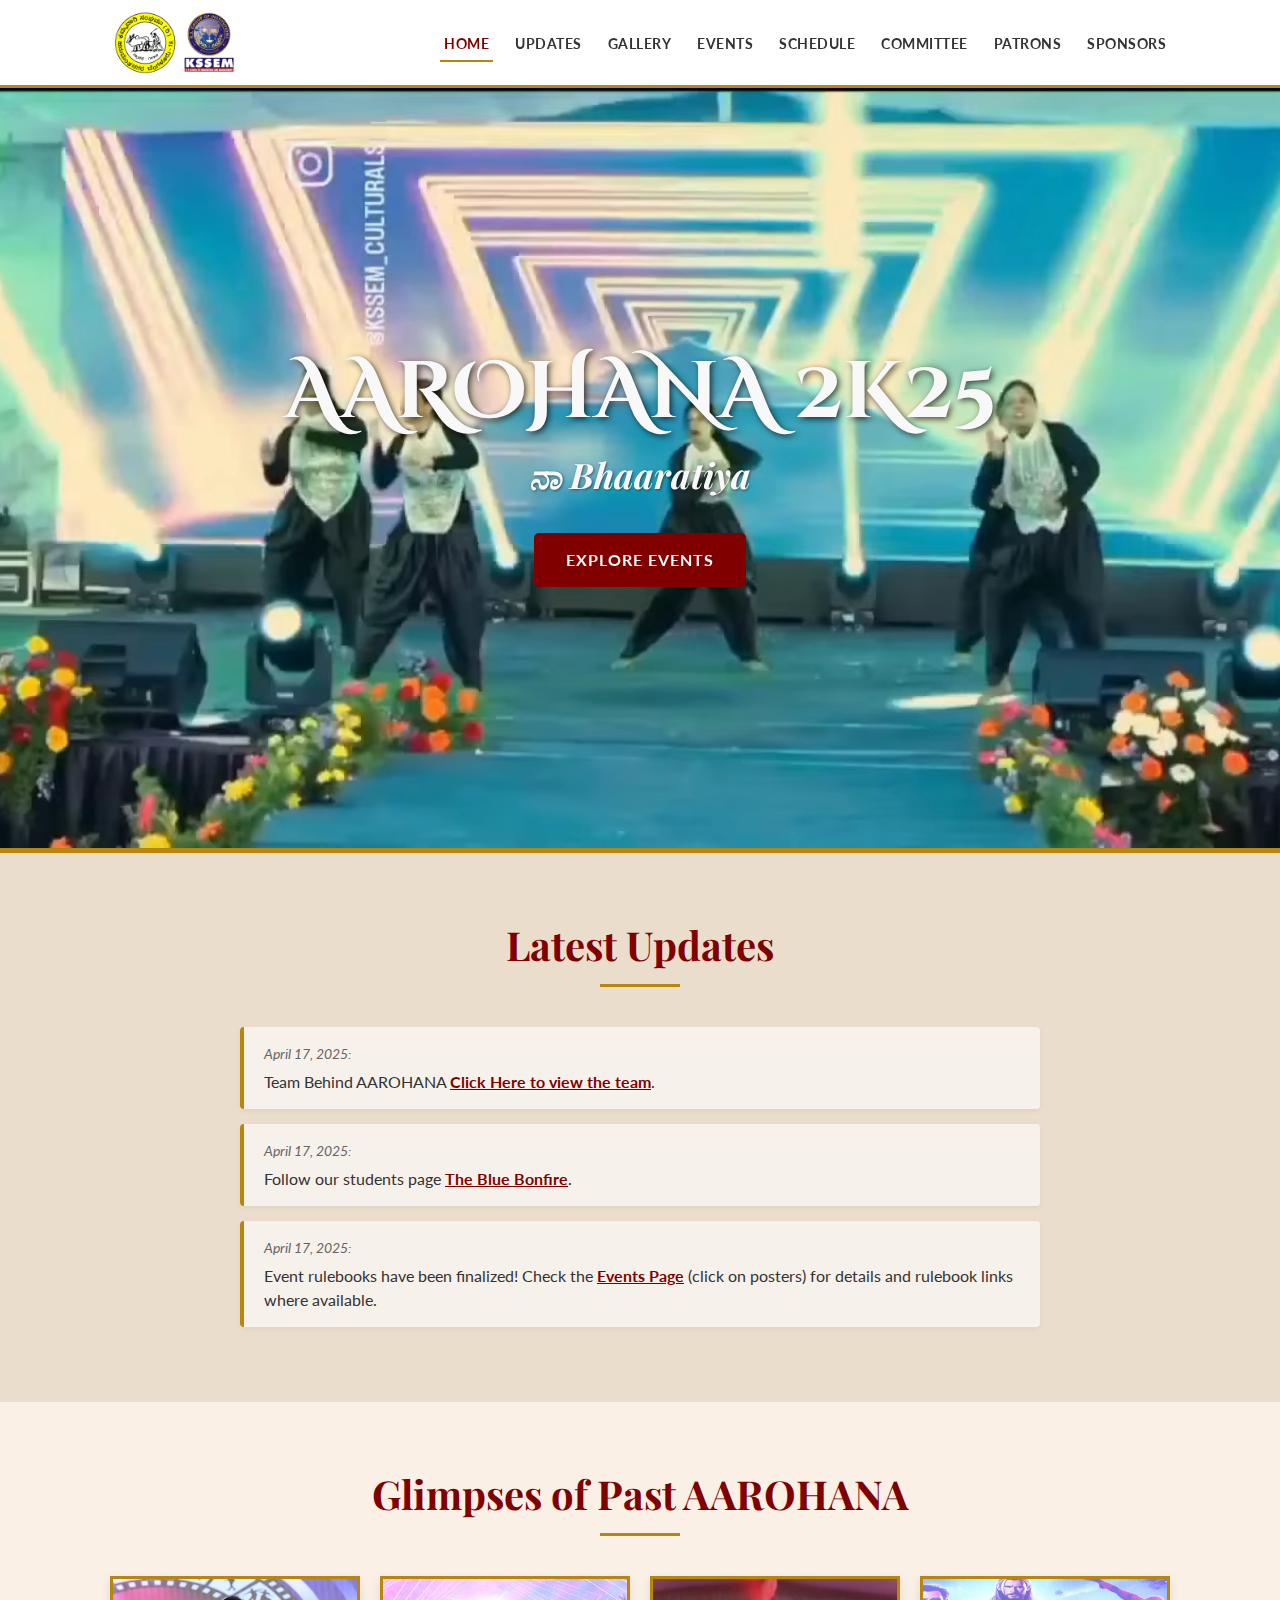
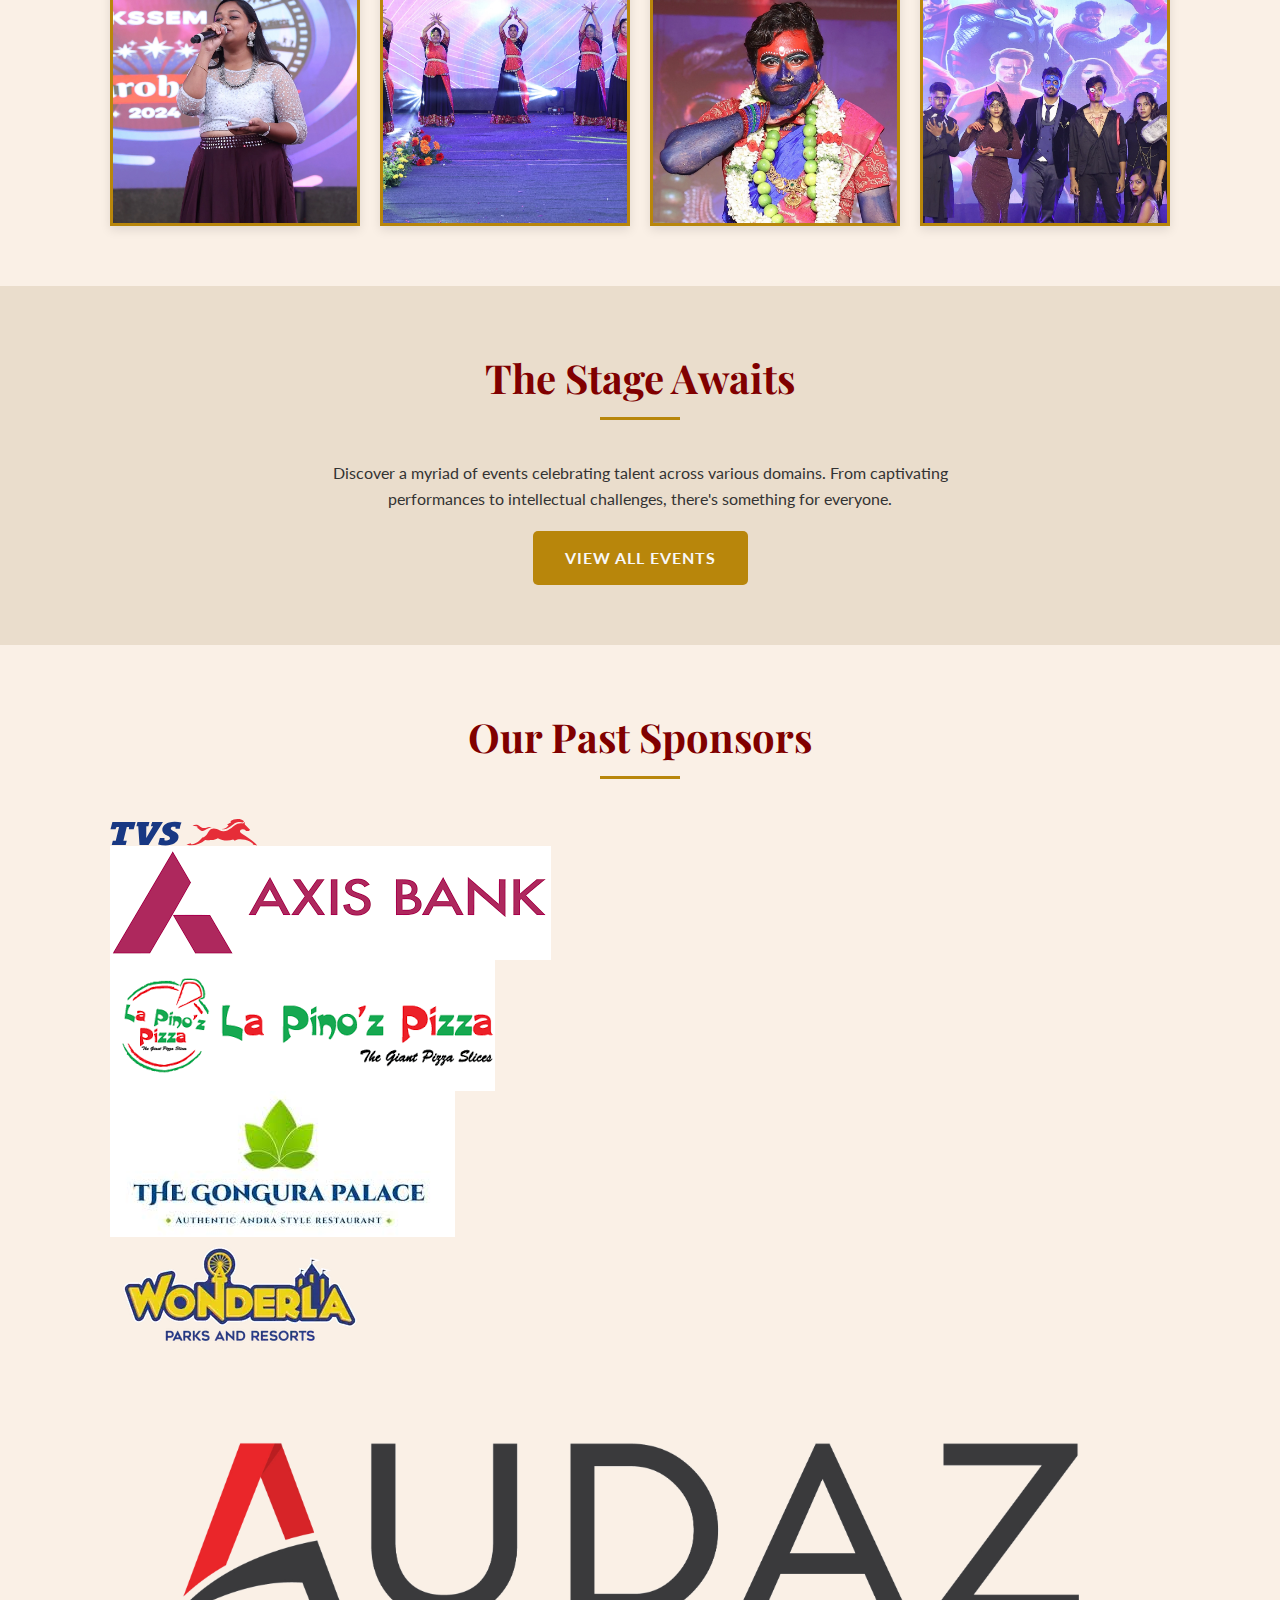
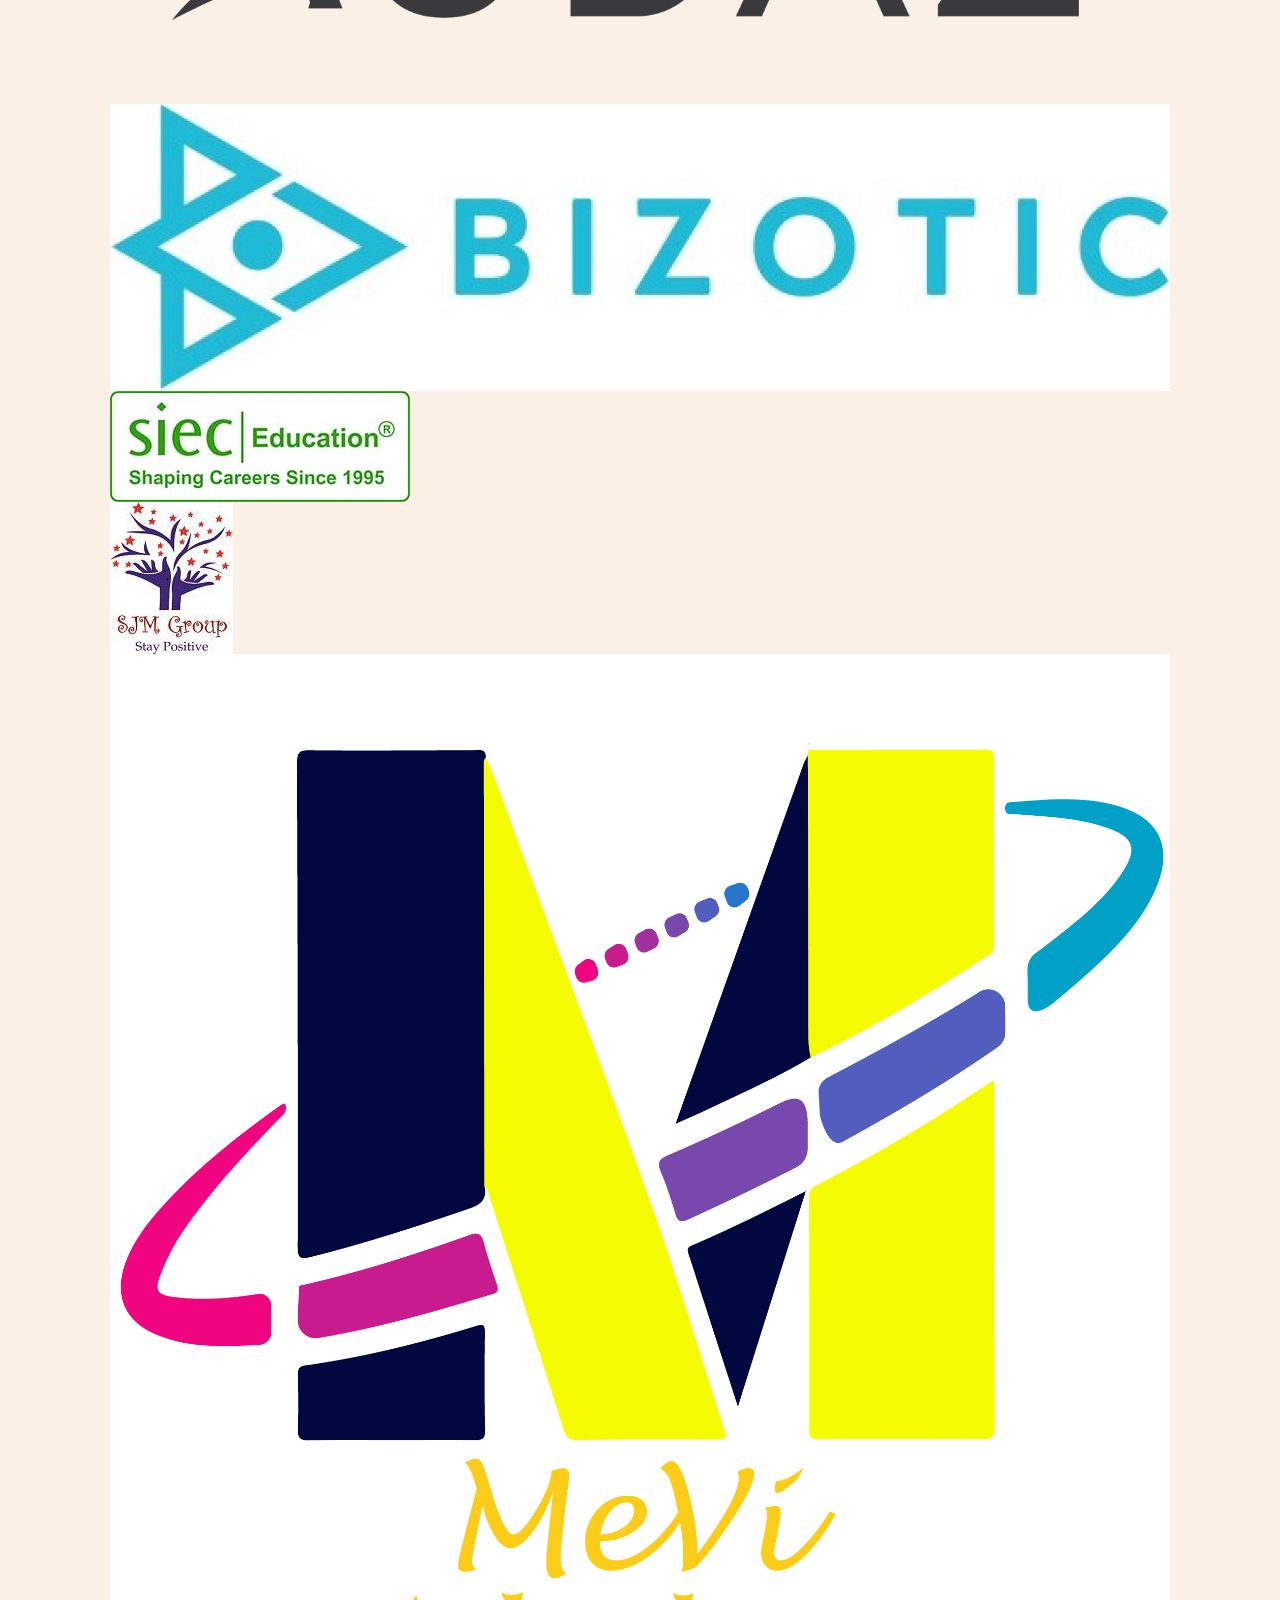
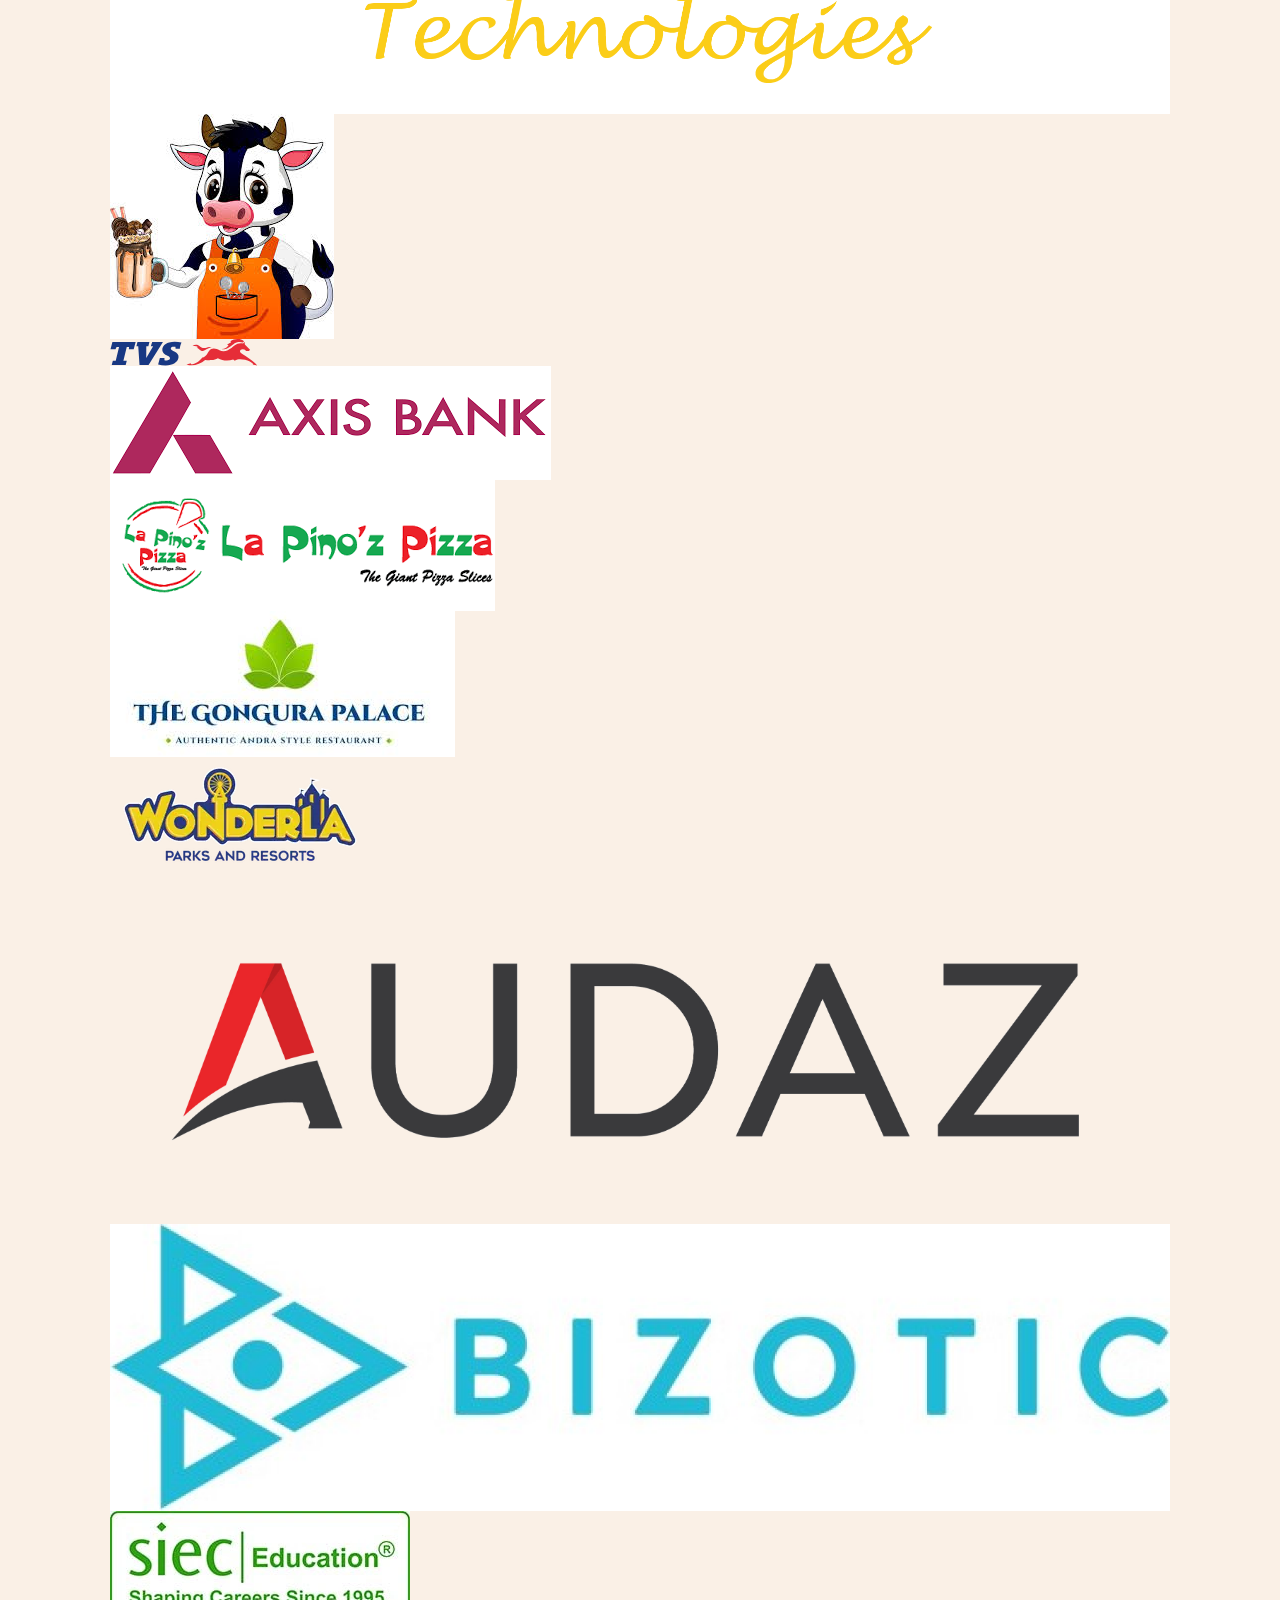
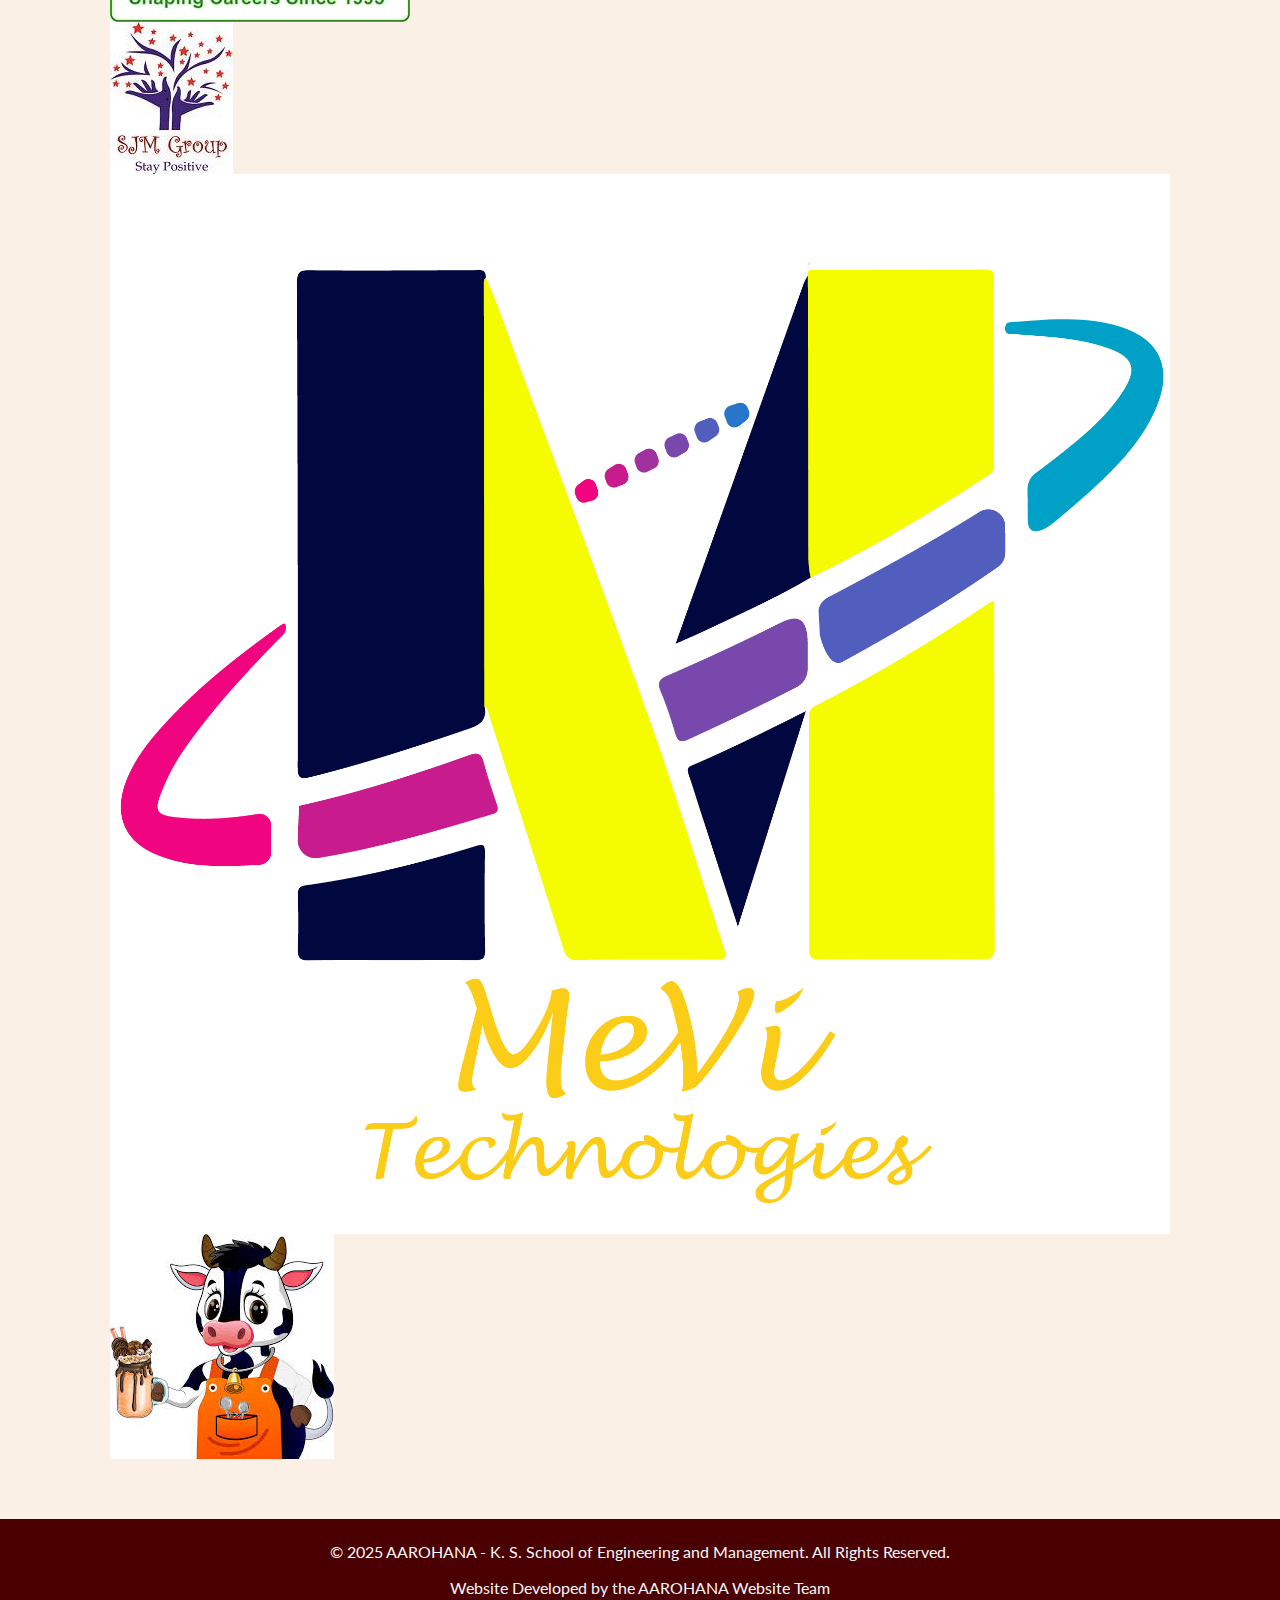
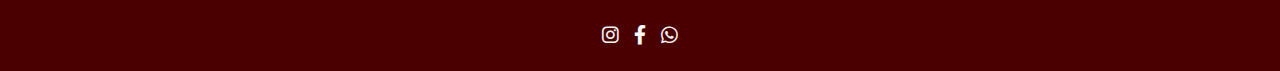
<file: index.html>
<!DOCTYPE html>
<html lang="en">
<head>
    <meta charset="UTF-8">
    <meta name="viewport" content="width=device-width, initial-scale=1.0">
    <title>AAROHANA 2K25 - KSSEM College Fest</title>
    <link rel="preconnect" href="https://fonts.googleapis.com">
    <link rel="preconnect" href="https://fonts.gstatic.com" crossorigin>
    <link href="https://fonts.googleapis.com/css2?family=Cinzel+Decorative:wght@700&family=Lato:wght@400;700&family=Playfair+Display:wght@700&display=swap" rel="stylesheet">
    <link rel="stylesheet" href="https://cdnjs.cloudflare.com/ajax/libs/font-awesome/6.0.0-beta3/css/all.min.css">
    <link rel="stylesheet" href="style.css">
    <!-- Add Favicon Links Here -->
    <!-- <link rel="icon" href="/favicon.ico" sizes="any"> -->
    <!-- <link rel="apple-touch-icon" href="/apple-touch-icon.png"> -->
</head>
<body>
    <!-- Header -->
    <header class="site-header">
        <div class="container header-flex">
            <div class="logo">
                 <!-- UPDATE PATH for main site logo (e.g., College Logo) -->
                 <a href="index.html"><img src="images/logo/kssem-logo-placeholder.webp" alt="KSSEM Logo"></a>
            </div>
            <nav class="main-navigation">
                <ul>
                <!--    <li><a href="index.html" class="active">Home</a></li>  -->
                <li><a href="index.html" class="active">Home</a></li>
                <li><a href="index.html#updates">Updates</a></li>
                <li><a href="index.html#gallery">Gallery</a></li>
                <li><a href="events.html">Events</a></li>
                <li><a href="schedule.html">schedule</a></li>
                <li><a href="committee.html">Committee</a></li>
                <li><a href="managing_committee.html">Patrons</a></li>
                <li><a href="index.html#sponsors">Sponsors</a></li>
                </ul>
            </nav>
            <button class="menu-toggle" aria-label="Toggle Menu">☰</button>
        </div>
    </header>

    <main>
        <!-- Hero Section with Video Background -->
        <section id="hero" class="hero-section">
            <!-- Background Video -->
            <video autoplay loop muted playsinline class="hero-background-video">
                 <!-- *** IMPORTANT: UPDATE THE VIDEO SOURCE PATH *** -->
                 <source src="images/video.webm" type="video/mp4"> <!-- Example Path -->
                 <!-- Add other video formats if needed (e.g., webm) -->
                 <!-- <source src="videos/hero-background.webm" type="video/webm"> -->
                Your browser does not support the video tag.
            </video>

            <!-- Hero Content (Overlay) -->
            <div class="hero-content">
                 <!-- Logo and Timer are removed -->
                <h1 class="fest-title">AAROHANA 2K25</h1>
                <h2 class="theme-kannada">ನಾ <span class="theme-english">Bhaaratiya</span></h2>
                 <!-- ****** Optional: Update this button too if you want a main CTA ****** -->
                <a href="events.html" class="button button-primary">Explore Events</a>
                 <!-- Example if you want a direct register button here: -->
                 <!-- <a href="YOUR_KONFHUB_REGISTRATION_LINK_HERE" target="_blank" class="button button-primary" style="margin-top: 15px;">Register Now</a> -->
            </div>
        </section>

        <!-- Updates Section -->
        <section id="updates" class="content-section accent-bg">
            <div class="container">
                <h2 class="section-title">Latest Updates</h2>
                <ul class="updates-list">
                    <!-- UPDATE THESE ITEMS REGULARLY -->
                    <li>
                        <span class="update-date">April 17, 2025:</span>
                         <!-- ****** UPDATED REGISTER LINK ****** -->
                        <span class="update-text">Team Behind AAROHANA <a href="committee.html" class="update-link">Click Here to view the team</a>.</span>
                    </li> 
                    <li>
                        <span class="update-date">April 17, 2025:</span>
                         <!-- ****** UPDATED REGISTER LINK ****** -->
                        <span class="update-text">Follow our students page <a href="https://www.instagram.com/theblue_bonfire_?igsh=MTViNXhtNzBocmwxeA==" class="update-link">The Blue Bonfire</a>.</span>
                    </li>
                    <li>
                        <span class="update-date">April 17, 2025:</span>
                        <span class="update-text">Event rulebooks have been finalized! Check the <a href="events.html" class="update-link">Events Page</a> (click on posters) for details and rulebook links where available.</span>
                    </li> 
                </ul>
            </div>
        </section>

        <!-- Previous Glimpses Section -->
        <section id="gallery" class="content-section">
            <div class="container">
                <h2 class="section-title">Glimpses of Past AAROHANA </h2>
                <div class="gallery-grid">
                    <!-- UPDATE PATHS -->
                    <img src="images/gallery/past-fest1.webp" alt="Previous Aarohana Fest Photo 1">
                    <img src="images/gallery/past-fest2.webp" alt="Previous Aarohana Fest Photo 2">
                    <img src="images/gallery/past-fest3.webp" alt="Previous Aarohana Fest Photo 3">
                    <img src="images/gallery/past-fest4.webp" alt="Previous Aarohana Fest Photo 4">
                    <!-- Add more images -->
                </div>
            </div>
        </section>

        <!-- Events Button Section (Teaser) -->
        <section id="events-teaser" class="content-section accent-bg">
            <div class="container text-center">
                <h2 class="section-title">The Stage Awaits</h2>
                <p>Discover a myriad of events celebrating talent across various domains. From captivating performances to intellectual challenges, there's something for everyone.</p>
                <a href="events.html" class="button button-secondary">View All Events</a>
            </div>
        </section>

        <!-- Sponsors Section -->
    

        <section id="sponsors" class="content-section">
            <div class="container">
                <h2 class="section-title">Our Past Sponsors</h2>
        
                <!-- NEW STRUCTURE for Scrolling Logos -->
                <div class="sponsor-track-container" aria-label="Sponsors logo scroller">
                    <div class="sponsor-track">
                        <!-- Logos - Set 1 (Update paths/alt text AND href) -->
                        <div class="sponsor-logo-slide">
                            <!-- Wrap the image with an anchor tag -->
                            <a href="https://www.tvsmotor.com/" target="_blank" rel="noopener noreferrer" aria-label="Visit Sponsor 1 Website">
                                <img src="images/sponsors/TVSLogo.svg" alt="TVS">
                            </a>
                        </div>
                        <div class="sponsor-logo-slide">
                            <!-- Wrap the image with an anchor tag -->
                            <a href="https://www.axisbank.com/" target="_blank" rel="noopener noreferrer" aria-label="Visit Sponsor 1 Website">
                                <img src="images/sponsors/sponsor1-logo.png" alt="Axis BAnk">
                            </a>
                        </div>
                        <div class="sponsor-logo-slide">
                            <a href="https://lapinozpizza.in/" target="_blank" rel="noopener noreferrer" aria-label="Visit Sponsor 2 Website">
                                <img src="images/sponsors/sponsor2-logo.png" alt="Lapinoz">
                            </a>
                        </div>
                        <div class="sponsor-logo-slide">
                            <a href="https://www.zomato.com/bangalore/the-gongura-palace-kanakapura-road-bangalore" target="_blank" rel="noopener noreferrer" aria-label="Visit Sponsor 2 Website">
                                <img src="images/sponsors/sponsor3-logo.png" alt="Gongura">
                            </a>
                        </div>
                        <div class="sponsor-logo-slide">
                            <a href="https://www.wonderla.com/" target="_blank" rel="noopener noreferrer" aria-label="Visit Sponsor 3 Website">
                                <img src="images/sponsors/wonderla.webp" alt="wonderla">
                            </a>
                        </div>
                        <div class="sponsor-logo-slide">
                            <a href="https://www.audazlearning.com/" target="_blank" rel="noopener noreferrer" aria-label="Visit Sponsor 4 Website">
                                <img src="images/sponsors/AUDAZ.png" alt="Audaz">
                            </a>
                        </div>
                        <div class="sponsor-logo-slide">
                            <a href="https://www.bizoticedtech.com/" target="_blank" rel="noopener noreferrer" aria-label="Visit Sponsor 5 Website">
                                <img src="images/sponsors/Bizotic_Logo.png" alt="Bizotic">
                            </a>
                        </div>
                        <div class="sponsor-logo-slide">
                            <a href="https://www.siecindia.com/" target="_blank" rel="noopener noreferrer" aria-label="Visit Sponsor 6 Website">
                                <img src="images/sponsors/logo-siec.webp" alt="siec">
                            </a>
                        </div>
                        <div class="sponsor-logo-slide">
                            <a href=""  rel="noopener noreferrer" aria-label="Visit Sponsor 6 Website">
                                <img src="images/sponsors/sjm.jpg" alt="sjm">
                            </a>
                        </div>
                        <div class="sponsor-logo-slide">
                            <a href="https://mevitechnologies.com/" target="_blank" rel="noopener noreferrer" aria-label="Visit Sponsor 6 Website">
                                <img src="images/sponsors/Mevi Technologies.png" alt="mevi">
                            </a>
                        </div>
                        <div class="sponsor-logo-slide">
                            <a href="https://www.zomato.com/bangalore/take-a-shake-kanakapura-road-bangalore" target="_blank" rel="noopener noreferrer" aria-label="Visit Sponsor 6 Website">
                                <img src="images/sponsors/Take A Shake.jpeg" alt="take a shake">
                            </a>
                        </div>
        
                        <!-- Logos - Set 2 (DUPLICATE of Set 1 - Make sure links are duplicated too!) -->
                        <div class="sponsor-logo-slide">
                            <!-- Wrap the image with an anchor tag -->
                            <a href="https://www.tvsmotor.com/" target="_blank" rel="noopener noreferrer" aria-label="Visit Sponsor 1 Website">
                                <img src="images/sponsors/TVSLogo.svg" alt="TVS">
                            </a>
                        </div>
                        <div class="sponsor-logo-slide">
                            <!-- Wrap the image with an anchor tag -->
                            <a href="https://www.axisbank.com/" target="_blank" rel="noopener noreferrer" aria-label="Visit Sponsor 1 Website">
                                <img src="images/sponsors/sponsor1-logo.png" alt="Axis BAnk">
                            </a>
                        </div>
                        <div class="sponsor-logo-slide">
                            <a href="https://lapinozpizza.in/" target="_blank" rel="noopener noreferrer" aria-label="Visit Sponsor 2 Website">
                                <img src="images/sponsors/sponsor2-logo.png" alt="Lapinoz">
                            </a>
                        </div>
                        <div class="sponsor-logo-slide">
                            <a href="https://www.zomato.com/bangalore/the-gongura-palace-kanakapura-road-bangalore" target="_blank" rel="noopener noreferrer" aria-label="Visit Sponsor 2 Website">
                                <img src="images/sponsors/sponsor3-logo.png" alt="Gongura">
                            </a>
                        </div>
                        <div class="sponsor-logo-slide">
                            <a href="https://www.wonderla.com/" target="_blank" rel="noopener noreferrer" aria-label="Visit Sponsor 3 Website">
                                <img src="images/sponsors/wonderla.webp" alt="wonderla">
                            </a>
                        </div>
                        <div class="sponsor-logo-slide">
                            <a href="https://www.audazlearning.com/" target="_blank" rel="noopener noreferrer" aria-label="Visit Sponsor 4 Website">
                                <img src="images/sponsors/AUDAZ.png" alt="Audaz">
                            </a>
                        </div>
                        <div class="sponsor-logo-slide">
                            <a href="https://www.bizoticedtech.com/" target="_blank" rel="noopener noreferrer" aria-label="Visit Sponsor 5 Website">
                                <img src="images/sponsors/Bizotic_Logo.png" alt="Bizotic">
                            </a>
                        </div>
                        <div class="sponsor-logo-slide">
                            <a href="https://www.siecindia.com/" target="_blank" rel="noopener noreferrer" aria-label="Visit Sponsor 6 Website">
                                <img src="images/sponsors/logo-siec.webp" alt="siec">
                            </a>
                        </div>
                        <div class="sponsor-logo-slide">
                            <a href=""  rel="noopener noreferrer" aria-label="Visit Sponsor 6 Website">
                                <img src="images/sponsors/sjm.jpg" alt="sjm">
                            </a>
                        </div>
                        <div class="sponsor-logo-slide">
                            <a href="https://mevitechnologies.com/" target="_blank" rel="noopener noreferrer" aria-label="Visit Sponsor 6 Website">
                                <img src="images/sponsors/Mevi Technologies.png" alt="mevi">
                            </a>
                        </div>
                        <div class="sponsor-logo-slide">
                            <a href="https://www.zomato.com/bangalore/take-a-shake-kanakapura-road-bangalore" target="_blank" rel="noopener noreferrer" aria-label="Visit Sponsor 6 Website">
                                <img src="images/sponsors/Take A Shake.jpeg" alt="take a shake">
                            </a>
                        </div>
                    </div>
                </div>
                <!-- END NEW STRUCTURE -->
        
            </div>


            <!-- START: Announcement Modal -->
            <div id="announcementModal" class="modal announcement-modal">
                <div class="modal-content announcement-modal-content">
                <span class="modal-close-button announcement-modal-close">×</span>
                <h2>Aarohana 2K25 - Important Announcement</h2>
                <hr class="modal-divider">
                <h3>Event Registration Closure</h3>
                <p>Dear Students,</p>
                <p>This is to inform you that registrations for all events of Aarohana 2K25 will officially close on <strong>20th April 2025 at 4:00 PM</strong>.</p>
                <p>Registrations may be reopened only based on demand, and please note:</p>
                <ul>
                    <li>Entry fees will be <strong>doubled</strong> after the deadline.</li>
                    <li>Limited slots will be available, and registration for certain events may remain closed permanently based on availability.</li>
                </ul>
                <p>Don’t miss the opportunity to be part of this exciting cultural extravaganza! Register now and secure your spot.</p>
                <p style="margin-top:15px;">
                    <a href="events.html" class="button button-primary">Register Now</a>
                </p>
                <p style="margin-top: 20px; font-size: 0.9em;"><em>For any queries, contact the event coordinators or the student committee.</em></p>
                <p style="margin-top: 15px; text-align: right; font-style: italic;">By Order,<br>Aarohana - 2K25 Core Committee</p>
             </div>
            </div>
            <!-- END: Announcement Modal -->
        </section>

    </main>

    <footer class="site-footer">
        <div class="container">
            <p>&copy; 2025 AAROHANA - K. S. School of Engineering and Management. All Rights Reserved.</p>
            <p>Website Developed by the AAROHANA Website Team</p>
            <div class="social-links">
                 <!-- UPDATE SOCIAL LINKS -->
                <a href="https://www.instagram.com/kssem_culturals/" aria-label="Instagram" target="_blank"><i class="fab fa-instagram"></i></a>
                <a href="https://www.facebook.com/KSSEM-Aarohana-113875901332469" aria-label="Facebook" target="_blank"><i class="fab fa-facebook-f"></i></a>
                <a href="https://whatsapp.com/channel/0029VaSi5H05K3za6AUvZF2I" aria-label="WhatsApp" target="_blank"><i class="fab fa-whatsapp"></i></a>
            </div>
        </div>
    </footer>

    <script src="script.js"></script>
</body>
</html>
</file>
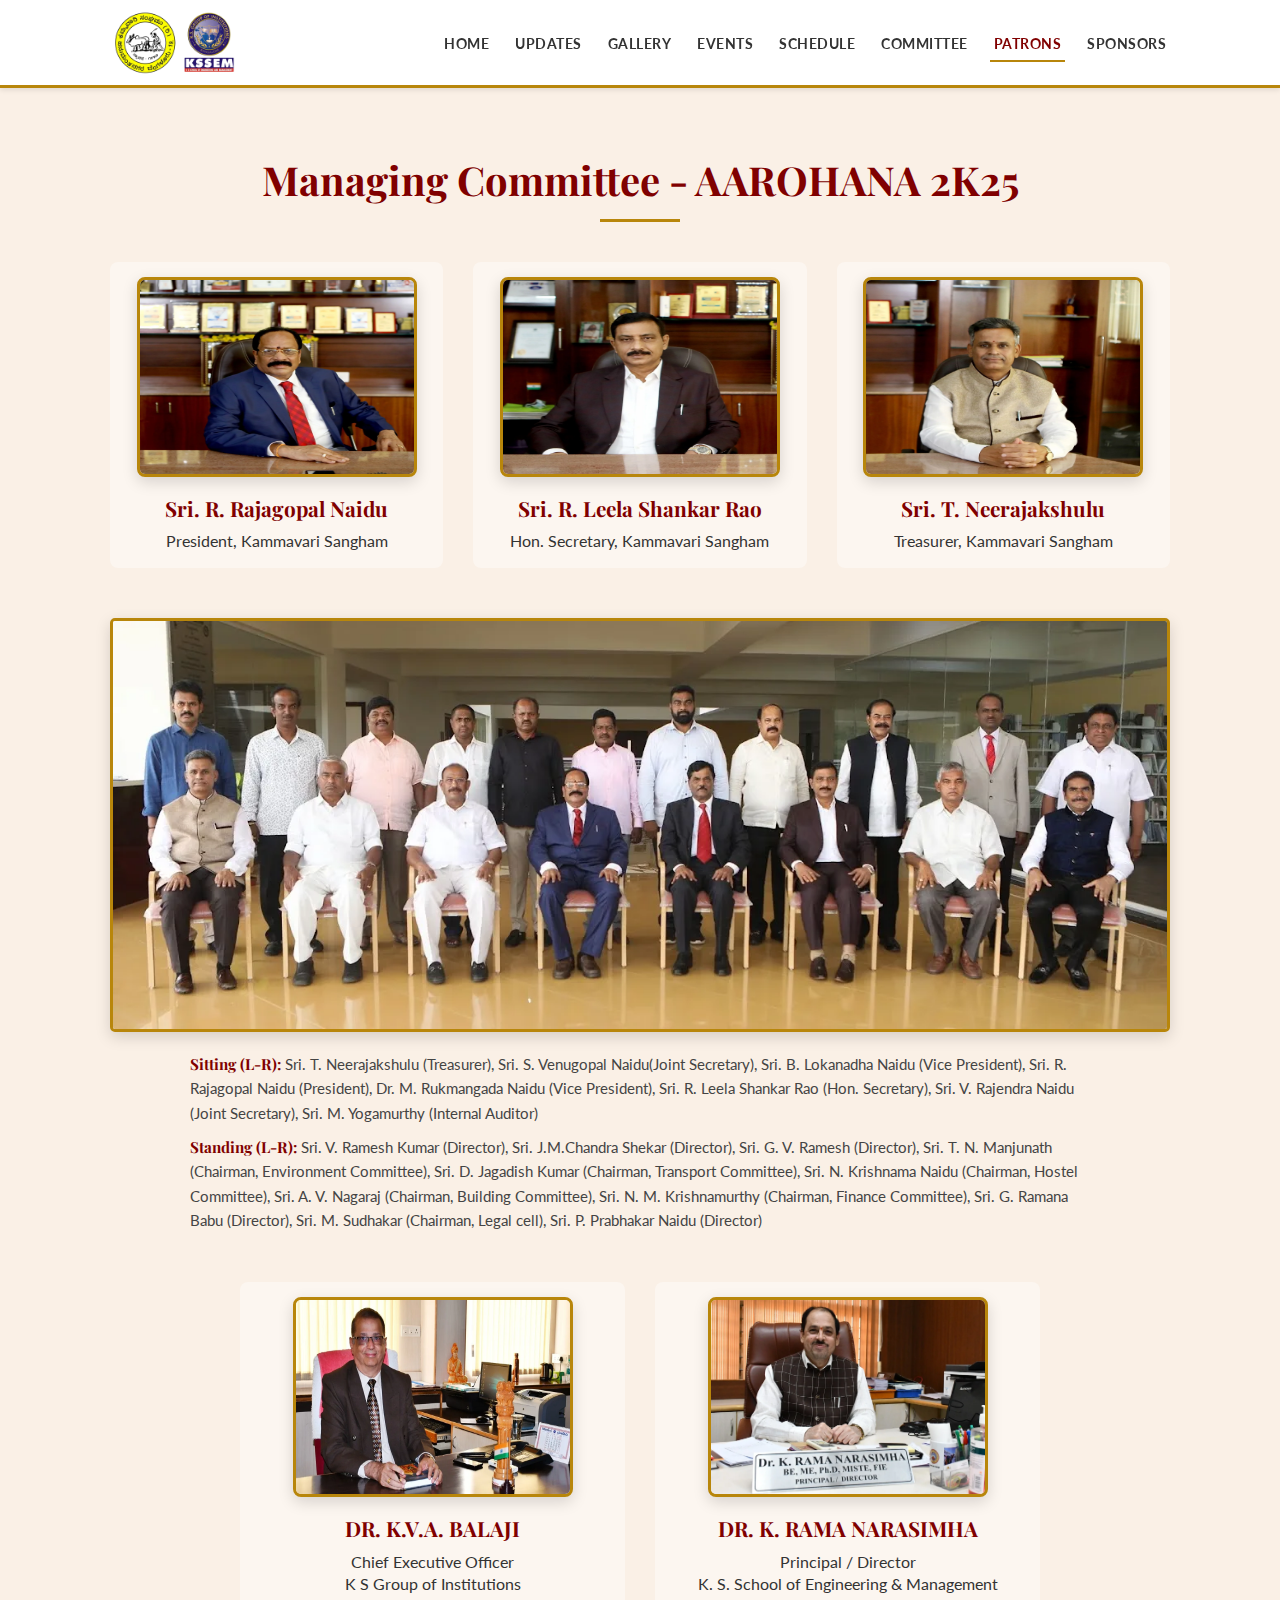
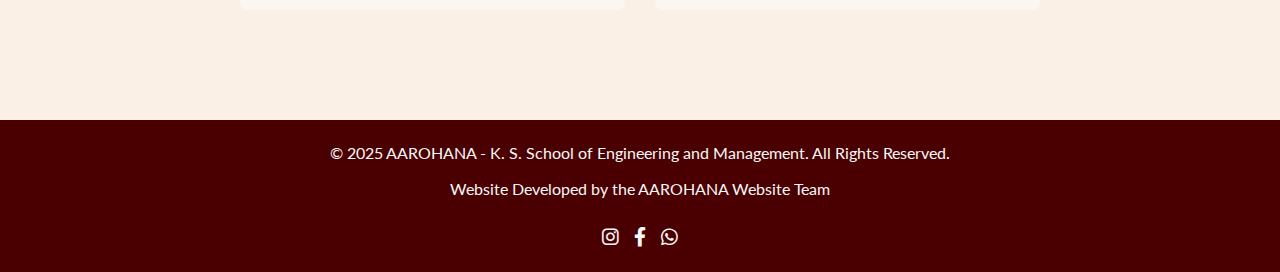
<file: managing_committee.html>
<!DOCTYPE html>
<html lang="en">
<head>
    <meta charset="UTF-8">
    <meta name="viewport" content="width=device-width, initial-scale=1.0">
    <title>Managing Committee - AAROHANA 2K25</title>
    <link rel="preconnect" href="https://fonts.googleapis.com">
    <link rel="preconnect" href="https://fonts.gstatic.com" crossorigin>
    <link href="https://fonts.googleapis.com/css2?family=Cinzel+Decorative:wght@700&family=Lato:wght@400;700&family=Playfair+Display:wght@700&display=swap" rel="stylesheet">
    <link rel="stylesheet" href="https://cdnjs.cloudflare.com/ajax/libs/font-awesome/6.0.0-beta3/css/all.min.css">
    <link rel="stylesheet" href="style.css">
</head>
<body>

    <!-- Header -->
    <header class="site-header">
        <div class="container header-flex">
            <div class="logo">
                 <a href="index.html"><img src="images/logo/kssem-logo-placeholder.webp" alt="KSSEM Logo"></a> <!-- UPDATE PATH -->
            </div>
            <nav class="main-navigation">
                 <ul>
                    <li><a href="index.html">Home</a></li>
                    <li><a href="index.html#updates">Updates</a></li>
                    <li><a href="index.html#gallery">Gallery</a></li>
                    <li><a href="events.html" >Events</a></li>  
                    <li><a href="schedule.html">Schedule</a></li>
                    <li><a href="committee.html">Committee</a></li>
                    <li><a href="managing_committee.html" class="active">Patrons</a></li>
                    <li><a href="index.html#sponsors">Sponsors</a></li>
                </ul>
            </nav>
            <button class="menu-toggle" aria-label="Toggle Menu">☰</button>
        </div>
    </header>

    <!-- Main Content for Managing Committee Page -->
    <main>
        <section id="managing-committee-page" class="content-section">
            <div class="container">
                <h2 class="section-title">Managing Committee - AAROHANA 2K25</h2>

                <!-- Top Row: President, Secretary, Treasurer -->
                <div class="committee-section">
                     <!-- No subtitle needed if it's the main management -->
                    <div class="committee-grid managing-top-row">
                        <!-- President -->
                        <div class="managing-member">
                            <!-- *** UPDATE IMAGE PATH AND ALT TEXT *** -->
                            <img src="images/patrons/president.webp" alt="Sri. R. Rajagopal Naidu, Hon. President" class="managing-member-photo">
                            <h4>Sri. R. Rajagopal Naidu</h4>
                            <p class="designation">President, Kammavari Sangham</p>
                        </div>
                        <!-- Secretary -->
                        <div class="managing-member">
                             <!-- *** UPDATE IMAGE PATH AND ALT TEXT *** -->
                             <img src="images/patrons/secretary.webp" alt="Sri. R. Leela Shankar Rao, Hon. Secretary" class="managing-member-photo">
                            <h4>Sri. R. Leela Shankar Rao</h4>
                            <p class="designation">Hon. Secretary, Kammavari Sangham</p>
                        </div>
                        <!-- Treasurer -->
                        <div class="managing-member">
                            <!-- *** UPDATE IMAGE PATH AND ALT TEXT *** -->
                            <img src="images/patrons/treasurer.webp" alt="Sri. T. Neerajakshulu, Hon. Treasurer" class="managing-member-photo">
                            <h4>Sri. T. Neerajakshulu</h4>
                            <p class="designation">Treasurer, Kammavari Sangham</p>
                        </div>
                    </div>
                </div>

                 <!-- Group Photo Section -->
                <div class="committee-section text-center">
                    <!-- <h3 class="committee-sub-title">Management & Faculty</h3> -->
                    <!-- *** UPDATE IMAGE PATH AND ALT TEXT *** -->
                    <img src="images/patrons/ksgi_mgt_grp.webp" alt="Aarohana Management and Faculty Group Photo" class="group-photo">
                    <div class="group-photo-description">
                         <!-- *** VERIFY AND UPDATE NAMES ACCORDING TO THE PHOTO *** -->
                        <p>
                            <strong>Sitting (L-R):</strong> Sri. T. Neerajakshulu (Treasurer), Sri. S. Venugopal Naidu(Joint Secretary), Sri. B. Lokanadha Naidu (Vice President), Sri. R. Rajagopal Naidu (President), Dr. M. Rukmangada Naidu (Vice President), Sri. R. Leela Shankar Rao (Hon. Secretary), Sri. V. Rajendra Naidu (Joint Secretary), Sri. M. Yogamurthy (Internal Auditor) 
                        </p>
                        <p>
                           <strong>Standing (L-R):</strong> Sri. V. Ramesh Kumar (Director), Sri. J.M.Chandra Shekar (Director), Sri. G. V. Ramesh (Director), Sri. T. N. Manjunath (Chairman, Environment Committee), Sri. D. Jagadish Kumar (Chairman, Transport Committee), Sri. N. Krishnama Naidu (Chairman, Hostel Committee), Sri. A. V. Nagaraj (Chairman, Building Committee), Sri. N. M. Krishnamurthy (Chairman, Finance Committee), Sri. G. Ramana Babu (Director), Sri. M. Sudhakar (Chairman, Legal cell), Sri. P. Prabhakar Naidu (Director)
                           <br>
                        </p>
                    </div>
                </div>

                 <!-- Bottom Row: CEO, Principal -->
                <div class="committee-section">
                    <!-- No subtitle needed here either -->
                     <div class="committee-grid managing-bottom-row">
                        <!-- CEO -->
                         <div class="managing-member">
                              <!-- *** UPDATE IMAGE PATH AND ALT TEXT (May be same as a top row image) *** -->
                             <img src="images/patrons/ceo.webp" alt="DR. K.V.A. BALAJI, CEO" class="managing-member-photo">
                            <h4>DR. K.V.A. BALAJI</h4>
                            <p class="designation">Chief Executive Officer<br>K S Group of Institutions</p>
                        </div>
                         <!-- Principal -->
                         <div class="managing-member">
                             <!-- *** UPDATE IMAGE PATH AND ALT TEXT (May be same as a top row image) *** -->
                             <img src="images/patrons/principalkssem.webp" alt="DR. K. RAMA NARASIMHA, Principal" class="managing-member-photo">
                            <h4>DR. K. RAMA NARASIMHA</h4>
                            <p class="designation">Principal / Director<br>K. S. School of Engineering & Management</p>
                        </div>
                    </div>
                </div>


                <!-- START: Announcement Modal -->
                <div id="announcementModal" class="modal announcement-modal">
                    <div class="modal-content announcement-modal-content">
                        <span class="modal-close-button announcement-modal-close">×</span>
                        <h2>Aarohana 2K25 - Important Announcement</h2>
                        <hr class="modal-divider">
                        <h3>Event Registration Closure</h3>
                        <p>Dear Students,</p>
                        <p>This is to inform you that registrations for all events of Aarohana 2K25 will officially close on
                            <strong>20th April 2025 at 4:00 PM</strong>.</p>
                        <p>Don’t miss the opportunity to be part of this exciting cultural extravaganza! Register now and secure your
                            spot.</p>
                        <p style="margin-top:15px;">
                            <a href="events.html" class="button button-primary">Register Now</a>
                        </p>
                        <p style="margin-top: 20px; font-size: 0.9em;"><em>For any queries, contact the event coordinators or the
                                student committee.</em></p>
                        <p style="margin-top: 15px; text-align: right; font-style: italic;">By Order,<br>Aarohana - 2K25 Core Committee
                        </p>
                    </div>
                </div>
                <!-- END: Announcement Modal -->
        </section> <!-- /#managing-committee-page -->
    </main>

    <!-- Footer -->
     <footer class="site-footer">
        <div class="container">
            <p>&copy; 2025 AAROHANA - K. S. School of Engineering and Management. All Rights Reserved.</p>
            <p>Website Developed by the AAROHANA Website Team</p>
            <div class="social-links">
                 <!-- UPDATE SOCIAL LINKS -->
                <a href="https://www.instagram.com/kssem_culturals/" aria-label="Instagram" target="_blank"><i class="fab fa-instagram"></i></a>
                <a href="https://www.facebook.com/KSSEM-Aarohana-113875901332469" aria-label="Facebook" target="_blank"><i class="fab fa-facebook-f"></i></a>
                <a href="https://whatsapp.com/channel/0029VaSi5H05K3za6AUvZF2I" aria-label="WhatsApp" target="_blank"><i class="fab fa-whatsapp"></i></a>
            </div>
        </div>
    </footer>

    <script src="script.js"></script>
</body>
</html>
</file>
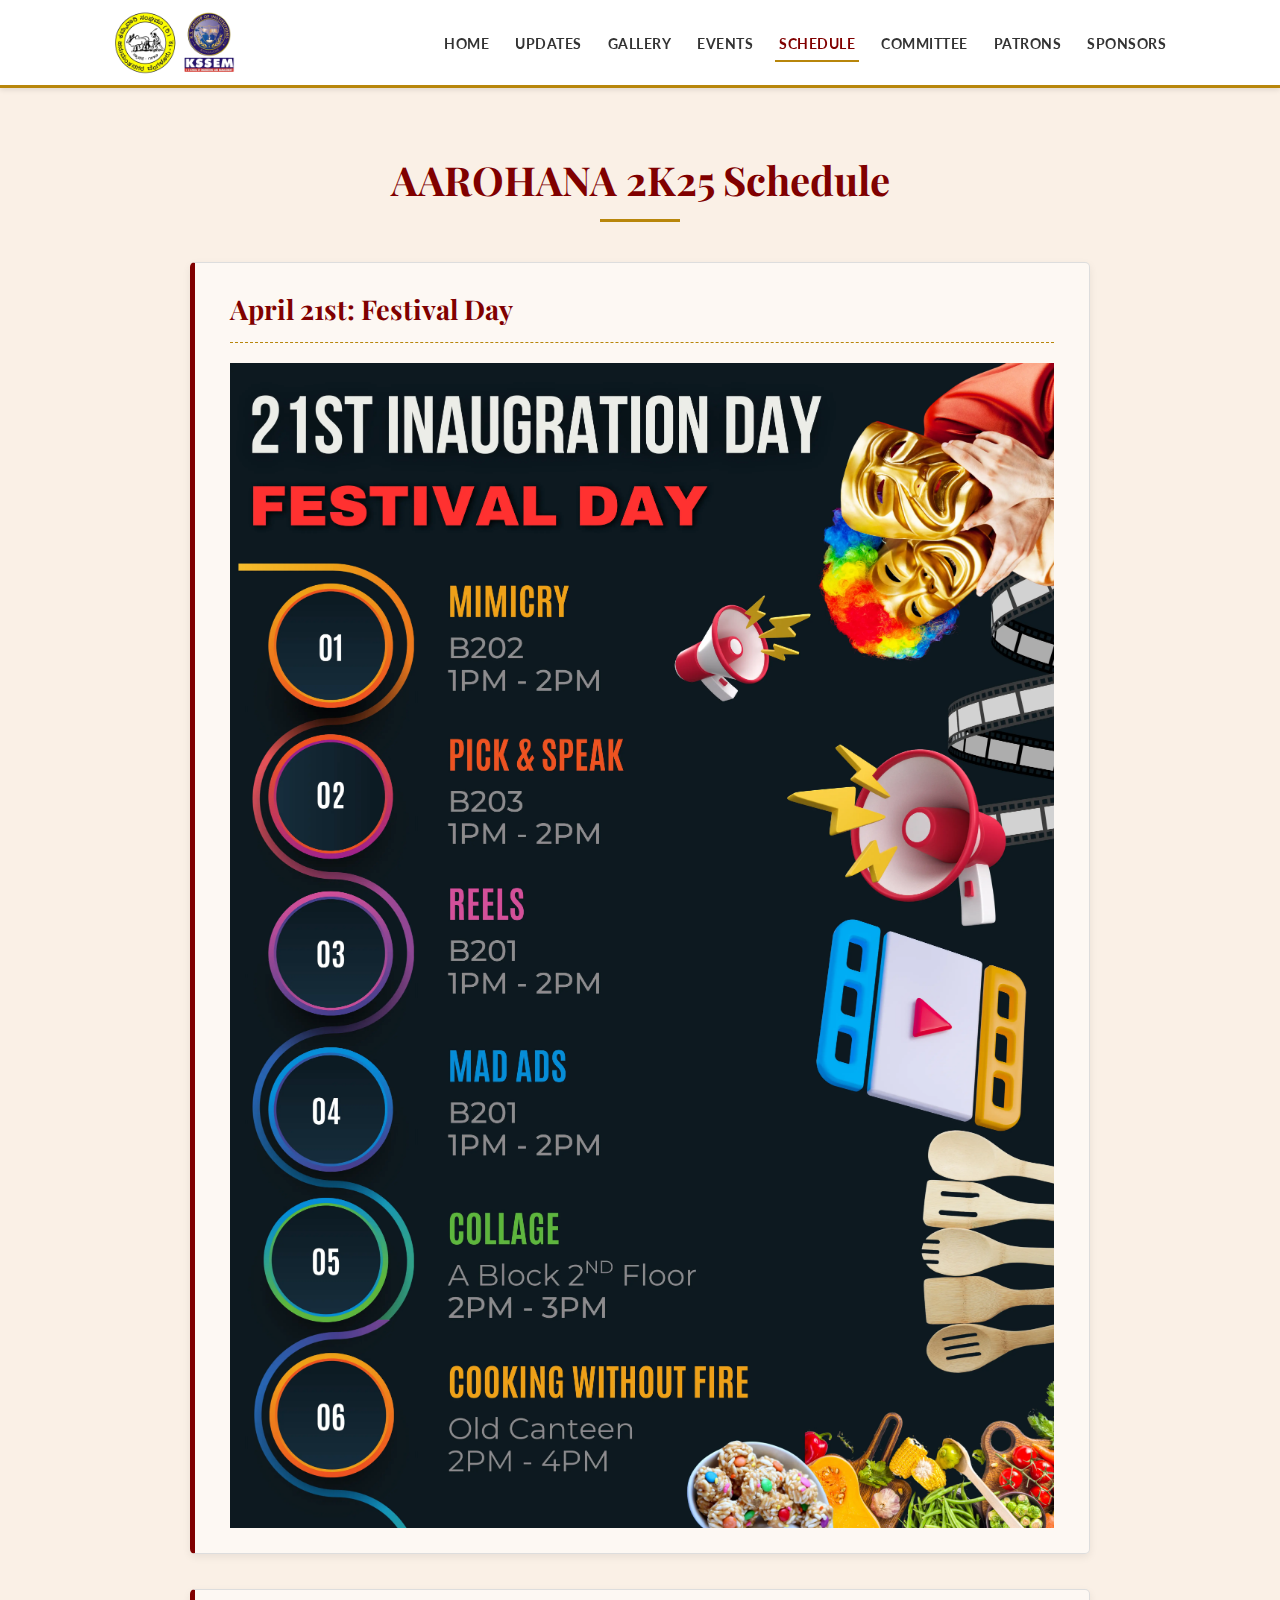
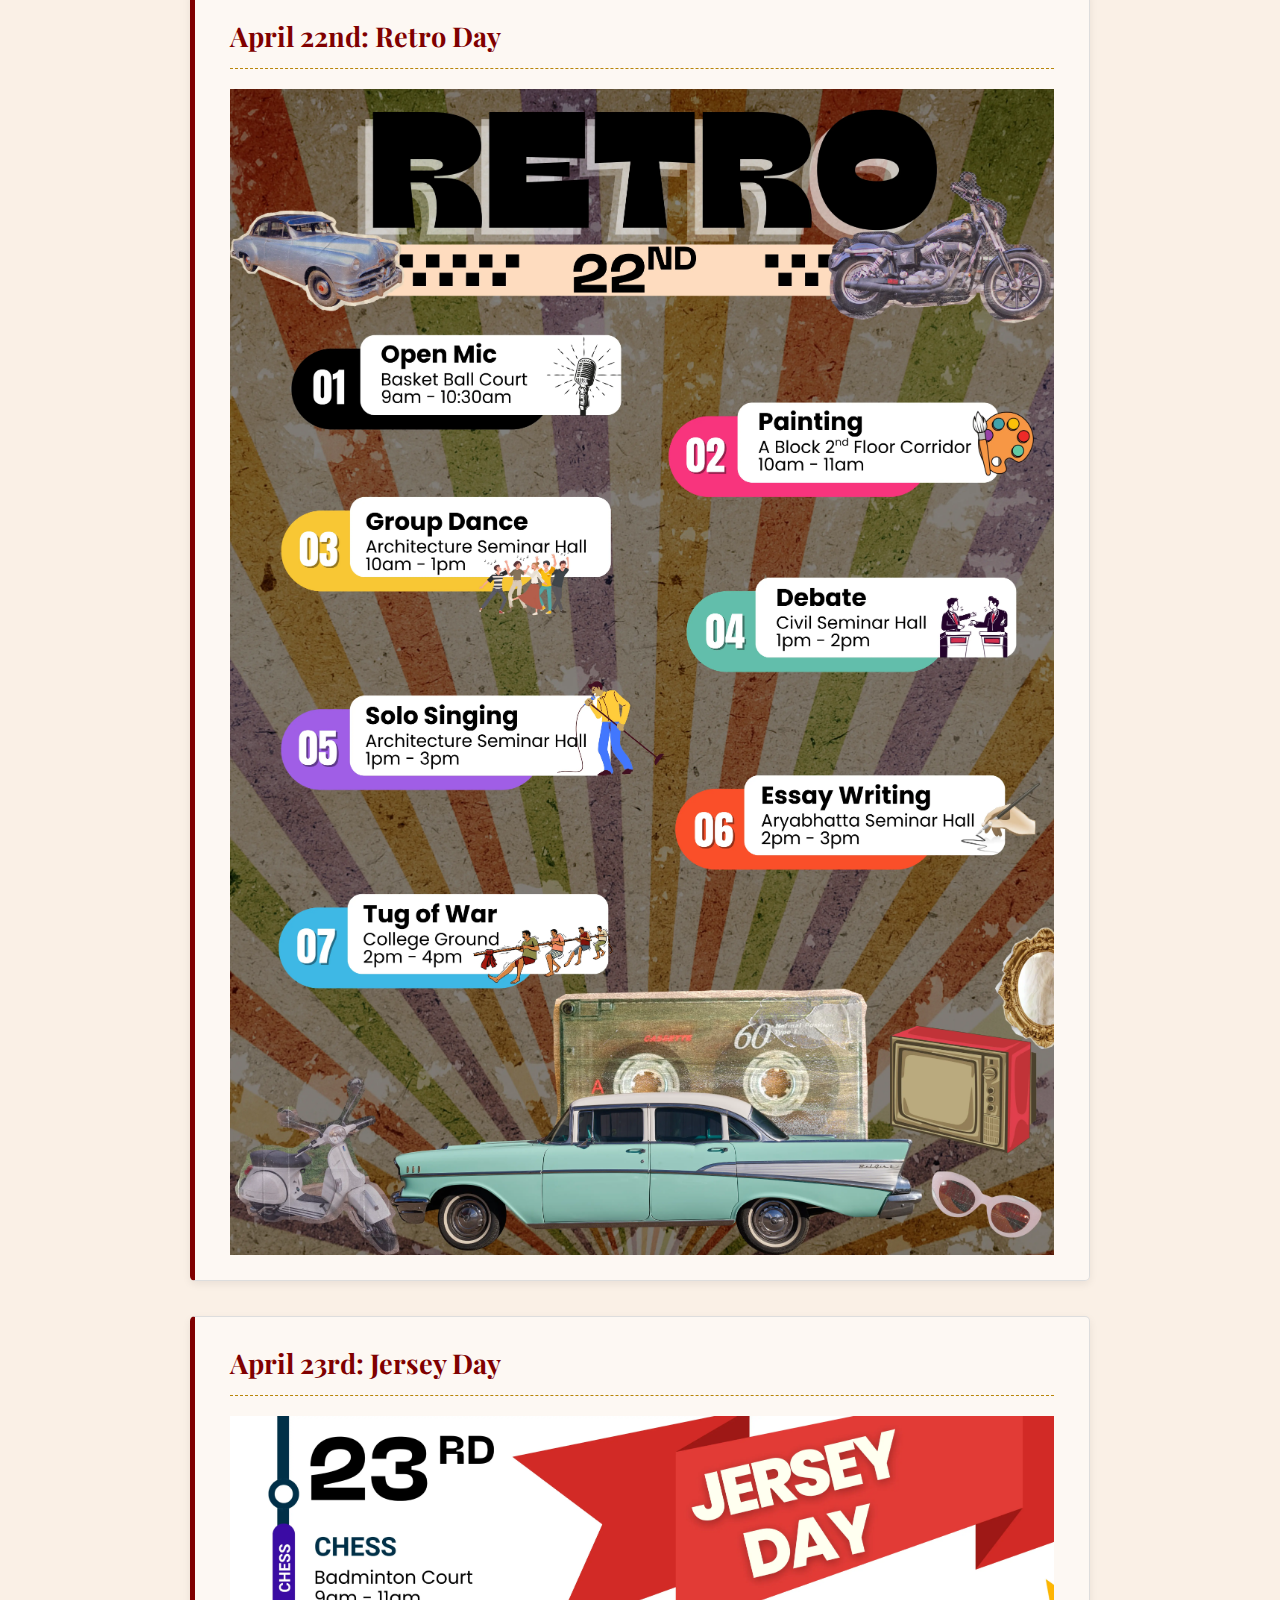
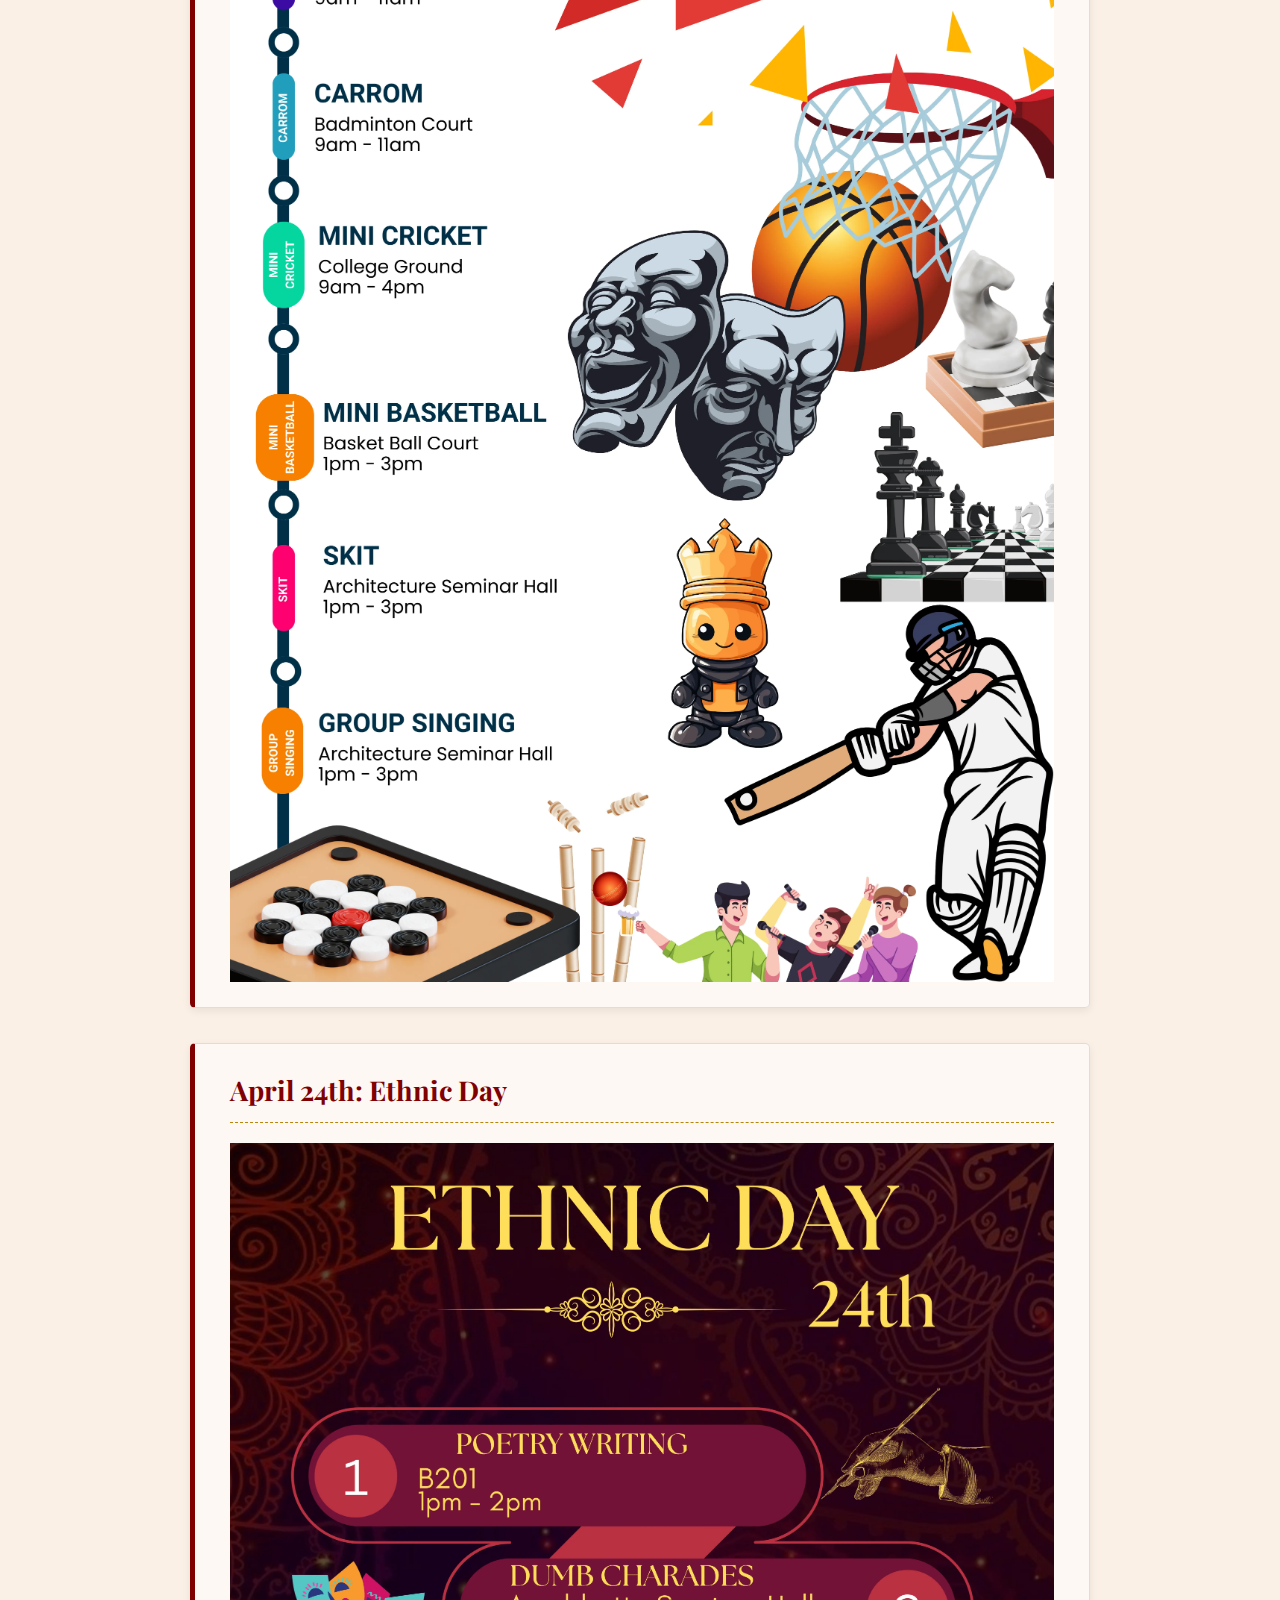
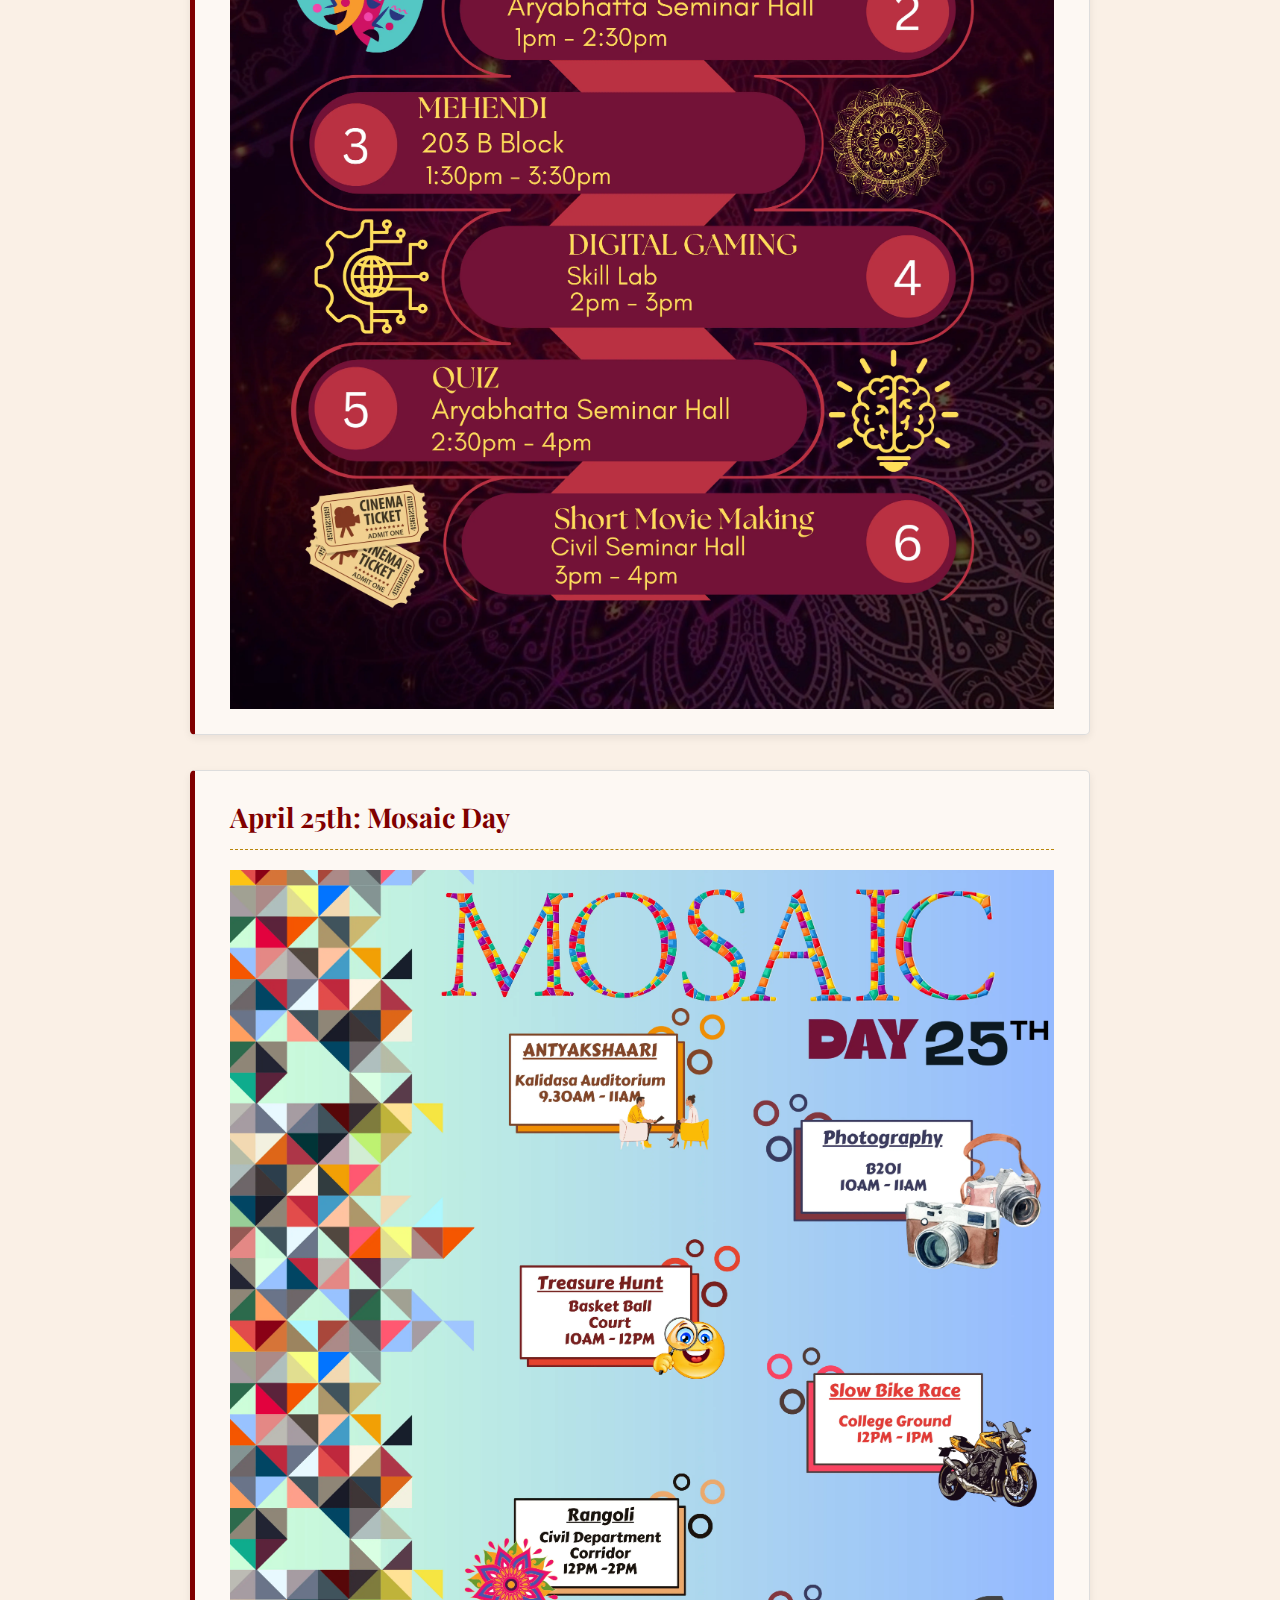
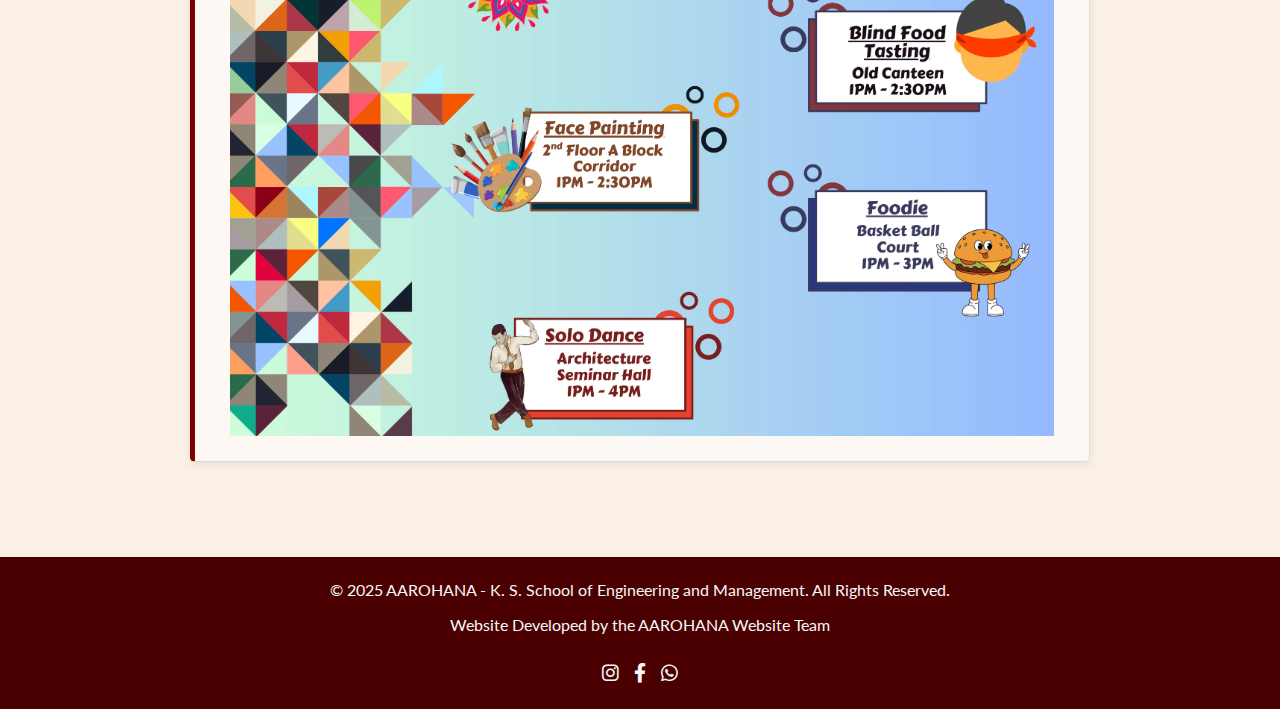
<file: schedule.html>
<!DOCTYPE html>
<html lang="en">
<head>
    <meta charset="UTF-8">
    <meta name="viewport" content="width=device-width, initial-scale=1.0">
    <title>Schedule - AAROHANA 2K25</title>
    <link rel="preconnect" href="https://fonts.googleapis.com">
    <link rel="preconnect" href="https://fonts.gstatic.com" crossorigin>
    <link href="https://fonts.googleapis.com/css2?family=Cinzel+Decorative:wght@700&family=Lato:wght@400;700&family=Playfair+Display:wght@700&display=swap" rel="stylesheet">
    <link rel="stylesheet" href="https://cdnjs.cloudflare.com/ajax/libs/font-awesome/6.0.0-beta3/css/all.min.css">
    <link rel="stylesheet" href="style.css">
</head>
<body>

    <!-- Header -->
    <header class="site-header">
        <div class="container header-flex">
            <div class="logo">
                 <a href="index.html"><img src="images/logo/kssem-logo-placeholder.webp" alt="KSSEM Logo"></a>
            </div>
            <nav class="main-navigation">
                <ul>
                    <li><a href="index.html">Home</a></li>
                    <li><a href="index.html#updates">Updates</a></li>
                    <li><a href="index.html#gallery">Gallery</a></li>
                    <li><a href="events.html" >Events</a></li>  
                    <li><a href="schedule.html" class="active">Schedule</a></li>
                    <li><a href="committee.html">Committee</a></li>
                    <li><a href="managing_committee.html">Patrons</a></li>
                    <li><a href="index.html#sponsors">Sponsors</a></li>
                </ul>
            </nav>
            <button class="menu-toggle" aria-label="Toggle Menu">☰</button>
        </div>
    </header>

    <!-- Main Content for Schedule Page -->
    <main>
        <section id="schedule-page" class="content-section">
            <div class="container">
                <h2 class="section-title">AAROHANA 2K25 Schedule</h2>
                <!--
                <p class="text-center schedule-note">Event timings and venues are tentative and subject to change. Please check the <a href="index.html#updates" style="font-weight:bold;">Updates</a> section for final details.</p>
                -->
                <div class="schedule-container">
                    <!-- NOTE: Update these event names, times, and venues to match your final plan -->

                    <!-- Day 1 -->
                    <div class="schedule-day">
                        <h3 class="day-heading">April 21st: Festival Day</h3>
                        <!-- *** UPDATE src AND alt TEXT *** -->
                        <img src="images/schedule/day_1.webp" alt="Aarohana 2k25 Day 1 Schedule Poster" class="schedule-poster-image">
                    </div>

                    <!-- Day 2 -->
                    <div class="schedule-day">
                        <h3 class="day-heading">April 22nd: Retro Day</h3>
                        <!-- *** UPDATE src AND alt TEXT *** -->
                        <img src="images/schedule/day_2.webp" alt="Aarohana 2k25 Day 1 Schedule Poster" class="schedule-poster-image">
                    </div>
                    

                    <!-- Day 3 -->
                    <div class="schedule-day">
                        <h3 class="day-heading">April 23rd: Jersey Day</h3>
                        <!-- *** UPDATE src AND alt TEXT *** -->
                        <img src="images/schedule/day_3.webp" alt="Aarohana 2k25 Day 1 Schedule Poster" class="schedule-poster-image">
                    </div>

                    <!-- Day 4 -->
                    <div class="schedule-day">
                        <h3 class="day-heading">April 24th: Ethnic Day</h3>
                        <!-- *** UPDATE src AND alt TEXT *** -->
                        <img src="images/schedule/day_4.webp" alt="Aarohana 2k25 Day 1 Schedule Poster" class="schedule-poster-image">
                    </div>

                    <!-- Day 5 -->
                    <div class="schedule-day">
                        <h3 class="day-heading">April 25th: Mosaic Day</h3>
                        <!-- *** UPDATE src AND alt TEXT *** -->
                        <img src="images/schedule/day_5.webp" alt="Aarohana 2k25 Day 1 Schedule Poster" class="schedule-poster-image">
                    </div>


                </div> <!-- /.schedule-container -->
            </div> <!-- /.container -->

            <!-- START: Announcement Modal -->
            <div id="announcementModal" class="modal announcement-modal">
                <div class="modal-content announcement-modal-content">
                <span class="modal-close-button announcement-modal-close">×</span>
                <h2>Aarohana 2K25 - Important Announcement</h2>
                <hr class="modal-divider">
                <h3>Event Registration Closure</h3>
                <p>Dear Students,</p>
                <p>This is to inform you that registrations for all events of Aarohana 2K25 will officially close on <strong>20th April 2025 at 4:00 PM</strong>.</p>
                <p>Registrations may be reopened only based on demand, and please note:</p>
                <ul>
                    <li>Entry fees will be <strong>doubled</strong> after the deadline.</li>
                    <li>Limited slots will be available, and registration for certain events may remain closed permanently based on availability.</li>
                </ul>
                <p>Don’t miss the opportunity to be part of this exciting cultural extravaganza! Register now and secure your spot.</p>
                <p style="margin-top:15px;">
                    <a href="events.html" class="button button-primary">Register Now</a>
                </p>
                <p style="margin-top: 20px; font-size: 0.9em;"><em>For any queries, contact the event coordinators or the student committee.</em></p>
                <p style="margin-top: 15px; text-align: right; font-style: italic;">By Order,<br>Aarohana - 2K25 Core Committee</p>
             </div>
            </div>
            <!-- END: Announcement Modal -->
        </section> <!-- /#schedule-page -->
    </main>

    <!-- Footer -->
    <footer class="site-footer">
        <div class="container">
            <p>&copy; 2025 AAROHANA - K. S. School of Engineering and Management. All Rights Reserved.</p>
            <p>Website Developed by the AAROHANA Website Team</p>
            <div class="social-links">
                 <!-- UPDATE SOCIAL LINKS -->
                <a href="https://www.instagram.com/kssem_culturals/" aria-label="Instagram" target="_blank"><i class="fab fa-instagram"></i></a>
                <a href="https://www.facebook.com/KSSEM-Aarohana-113875901332469" aria-label="Facebook" target="_blank"><i class="fab fa-facebook-f"></i></a>
                <a href="https://whatsapp.com/channel/0029VaSi5H05K3za6AUvZF2I" aria-label="WhatsApp" target="_blank"><i class="fab fa-whatsapp"></i></a>
            </div>
        </div>
    </footer>

    <script src="script.js"></script>
</body>
</html>
</file>
<file: style.css>
/* === Add or Modify these styles in style.css === */

/* --- Global Styles & Variables --- */
:root {
    --primary-color: #800000; /* Maroon */
    --secondary-color: #B8860B; /* Dark Gold */
    --background-color: #FAF0E6; /* Cream/Linen */
    --text-color: #333333; /* Dark Grey */
    --header-bg: #ffffff; /* White for header clarity */
    --footer-bg: #4a0000; /* Darker Maroon for footer */
    --light-text: #f8f8f8;
    --card-bg: #ffffff; /* Background for cards */
    --border-light: #ddd; /* Light border color */
    --border-medium: #ccc; /* Medium border color */
    --accent-bg-color: #eaddcc; /* Slightly darker cream */

    --font-title: 'Cinzel Decorative', serif;
    --font-heading: 'Playfair Display', serif;
    --font-body: 'Lato', sans-serif;

    --container-width: 1100px;
}

* { box-sizing: border-box; margin: 0; padding: 0; }
html { scroll-behavior: smooth; }
body { font-family: var(--font-body); background-color: var(--background-color); color: var(--text-color); line-height: 1.6; font-size: 16px; }
.container { max-width: var(--container-width); margin: 0 auto; padding: 0 20px; }
a { color: var(--primary-color); text-decoration: none; transition: color 0.3s ease; }
a:hover { color: var(--secondary-color); }
img { max-width: 100%; height: 93%; display: block; vertical-align: middle; }
.section-title { font-family: var(--font-heading); color: var(--primary-color); text-align: center; font-size: 2.5rem; margin-bottom: 40px; position: relative; padding-bottom: 10px; }
.section-title::after { content: ''; position: absolute; bottom: 0; left: 50%; transform: translateX(-50%); width: 80px; height: 3px; background-color: var(--secondary-color); }
.content-section { padding: 60px 0; }
.accent-bg { background-color: var(--accent-bg-color); }
.text-center { text-align: center; }

/* --- Header --- */
.site-header { background-color: var(--header-bg); padding: 10px 0; border-bottom: 3px solid var(--secondary-color); box-shadow: 0 2px 5px rgba(0, 0, 0, 0.1); position: sticky; top: 0; left: 0; width: 100%; z-index: 1000; }
.header-flex { display: flex; justify-content: space-between; align-items: center; }
.logo img { height: 65px; width: auto; }
.main-navigation ul { list-style: none; display: flex; gap: 18px; margin: 0; padding: 0; align-items: center; flex-wrap: wrap; /* Allow wrap on smaller screens */ }
.main-navigation a { font-family: var(--font-body); font-weight: 700; color: var(--text-color); padding: 8px 4px; border-bottom: 2px solid transparent; transition: color 0.3s ease, border-bottom-color 0.3s ease; font-size: 0.85rem; text-transform: uppercase; letter-spacing: 0.5px; white-space: nowrap; /* Prevent wrapping within a link */ }
.main-navigation a:hover, .main-navigation a.active { color: var(--primary-color); border-bottom-color: var(--secondary-color); }
.menu-toggle { display: none; background: none; border: none; font-size: 2rem; cursor: pointer; color: var(--primary-color); }

/* --- Hero Section with Video Background --- */
.hero-section {
    position: relative; /* Crucial for positioning video and overlay */
    min-height: 85vh; /* Adjust as needed */
    display: flex;
    align-items: center;
    justify-content: center;
    text-align: center;
    padding: 40px 20px;
    border-bottom: 5px solid var(--secondary-color);
    overflow: hidden; /* Prevent potential video overflow */
}

/* Overlay */
.hero-section::before {
    content: '';
    position: absolute;
    top: 0;
    left: 0;
    width: 100%;
    height: 100%;
    background-color: rgba(74, 0, 0, 0.5); /* 50% opaque darker maroon overlay */
    z-index: 0; /* Position overlay between video and content */
}

/* Style the <picture> element itself */
.hero-video-picture {
    position: absolute;
    top: 0;
    left: 0;
    width: 100%;
    height: 100%;
    z-index: -1; /* Ensure picture element is behind content */
}

/* Style the <video> element (inside <picture> or standalone) */
.hero-background-video {
    /* This video element now inherits size from picture */
    /* Or takes full size if picture fails */
    width: 100%;
    height: 100%;
    object-fit: cover; /* Cover the area, cropping if needed */
    display: block; /* Ensure it behaves like a block */
    position: absolute; /* Keep positioning within picture/hero */
    top: 50%;
    left: 50%;
    transform: translate(-50%, -50%);
    min-width: 100%; /* Ensure it covers width */
    min-height: 100%; /* Ensure it covers height */
}

.hero-content {
    position: relative; /* Keep content in flow relative to flex container */
    z-index: 1; /* Ensure content is above video and overlay */
    max-width: 800px;
    color: var(--light-text); /* Make default text light */
}

/* Adjust specific text styles for better contrast */
.hero-content .fest-title {
    font-family: var(--font-title);
    font-size: 5rem;
    color: var(--light-text);
    text-shadow: 2px 2px 6px rgba(0, 0, 0, 0.7);
    margin-bottom: 10px;
    line-height: 1.1;
}

.hero-content .theme-kannada {
    font-family: var(--font-heading);
    font-size: 2.2rem;
    color: var(--light-text);
    margin-bottom: 30px;
    font-style: italic;
    text-shadow: 1px 1px 3px rgba(0, 0, 0, 0.5);
}

.hero-content .theme-kannada .theme-english {
    color: var(--light-text); /* Example: Keep English part gold */
}

/* --- Buttons --- */
.button { display: inline-block; padding: 12px 30px; border-radius: 5px; font-family: var(--font-body); font-weight: 700; font-size: 1rem; text-transform: uppercase; letter-spacing: 1px; cursor: pointer; transition: all 0.3s ease; border: 2px solid transparent; text-align: center; }
.button-primary { background-color: var(--primary-color); color: var(--light-text); border-color: var(--primary-color); }
.button-primary:hover { background-color: var(--secondary-color); border-color: var(--secondary-color); color: var(--light-text); transform: translateY(-2px); box-shadow: 0 4px 8px rgba(0,0,0,0.2); }
.button-secondary { background-color: var(--secondary-color); color: var(--light-text); margin: 0 auto; display: inline-flex; align-items: center; gap: 8px; }
.button-secondary:hover { background-color: var(--primary-color); color: var(--light-text); transform: translateY(-2px); box-shadow: 0 4px 8px rgba(0,0,0,0.1); }
.button-secondary i { font-size: 1.1em; }

/* --- Updates Section --- */
#updates { background-color: var(--accent-bg-color); }
.updates-list { list-style: none; padding-left: 0; max-width: 800px; margin: 0 auto; }
.updates-list li { background-color: rgba(255, 255, 255, 0.6); padding: 15px 20px; margin-bottom: 15px; border-left: 4px solid var(--secondary-color); border-radius: 4px; box-shadow: 0 2px 5px rgba(0,0,0,0.05); }
.update-date { display: block; font-size: 0.9rem; color: #666; margin-bottom: 5px; font-style: italic; }
.update-text { display: block; font-size: 1rem; line-height: 1.5; }
.update-link { font-weight: bold; color: var(--primary-color); text-decoration: underline; }
.update-link:hover { color: var(--secondary-color); text-decoration: none; }

/* --- Gallery Section --- */
.gallery-grid { display: grid; grid-template-columns: repeat(auto-fit, minmax(250px, 1fr)); gap: 20px; }
.gallery-grid img { border: 3px solid var(--secondary-color); box-shadow: 0 4px 10px rgba(0, 0, 0, 0.1); transition: transform 0.3s ease, box-shadow 0.3s ease; width: 100%; height: 250px; object-fit: cover; background-color: #eee; }
.gallery-grid img:hover { transform: scale(1.05); box-shadow: 0 8px 15px rgba(0, 0, 0, 0.2); }

/* --- Events Button Section (Teaser) --- */
#events-teaser p { max-width: 700px; margin: 0 auto 20px auto; }

/* --- Sponsors Section --- */
.sponsors-grid { display: grid; grid-template-columns: repeat(auto-fit, minmax(150px, 1fr)); gap: 30px; align-items: center; }
.sponsor-logo { display: flex; justify-content: center; align-items: center; padding: 10px; transition: transform 0.3s ease; }
.sponsor-logo img {max-height: 80px; width: auto; filter: grayscale(80%); opacity: 0.8; transition: filter 0.3s ease, opacity 0.3s ease; }
.sponsor-logo:hover img { filter: grayscale(0%); opacity: 1; }
.sponsor-logo:hover { transform: scale(1.1); }

/* --- Committee Preview Section --- */
#committee-preview p { max-width: 600px; margin: 0 auto 20px auto; }

/* --- Events Page Specific Styles --- */
.event-category { margin-bottom: 50px; }
.category-title { font-family: var(--font-heading); color: var(--primary-color); font-size: 2rem; text-align: center; margin-bottom: auto; border-bottom: 2px solid var(--secondary-color); display: inline-block; padding-bottom: 5px; position: relative; left: 50%; transform: translateX(-50%); }
.sub-category-title { font-family: var(--font-heading); color: var(--secondary-color); font-size: 1.5rem; text-align: center; margin-top: 30px; margin-bottom: 20px; }
.events-grid {
    display: grid;
    grid-template-columns: repeat(3, 1fr); /* Forces exactly 3 columns */
    gap: 30px;
    margin-bottom: 30px;
}
.event-card { background-color: var(--card-bg); border: 1px solid var(--border-light); border-radius: 8px; overflow: hidden; box-shadow: 0 4px 10px rgba(0, 0, 0, 0.08); transition: transform 0.3s ease, box-shadow 0.3s ease; cursor: pointer; position: relative; }
.event-card:hover { transform: translateY(-5px) scale(1.02); box-shadow: 0 8px 15px rgba(128, 0, 0, 0.2); }
.event-poster-image { width: 100%; aspect-ratio: 420 / 646; object-fit: cover; display: block; background-color: #eee; }
.event-poster-title { position: absolute; bottom: 0; left: 0; width: 100%; background: linear-gradient(to top, rgba(128, 0, 0, 0.9), rgba(128, 0, 0, 0.7), transparent); color: var(--light-text); padding: 20px 15px 10px 15px; text-align: center; font-family: var(--font-heading); font-size: 1.3rem; font-weight: bold; transition: background 0.3s ease; pointer-events: none; /* Allow clicks to pass through to card */ }

/* --- Event Modal Styles --- */
.modal { display: none; position: fixed; z-index: 2000; left: 0; top: 0; width: 100%; height: 100%; overflow: auto; background-color: rgba(0,0,0,0.7); /* Darker overlay */ opacity: 0; transition: opacity 0.3s ease-in-out; padding-top: 5vh; /* Adjust top padding */ }
.modal.active { display: block; opacity: 1; }
.modal-content { background-color: var(--background-color); margin: auto; padding: 30px 40px; border: 3px solid var(--secondary-color); border-radius: 8px; width: 90%; max-width: 650px; position: relative; box-shadow: 0 5px 20px rgba(0,0,0,0.3); animation: slideDown 0.4s ease-out; }
@keyframes slideDown { from {transform: translateY(-30px); opacity: 0;} to {transform: translateY(0); opacity: 1;} }
.modal-close-button { color: #aaa; position: absolute; top: 10px; right: 20px; font-size: 32px; /* Larger close button */ font-weight: bold; transition: color 0.2s ease; line-height: 1; }
.modal-close-button:hover, .modal-close-button:focus { color: var(--primary-color); text-decoration: none; cursor: pointer; }
#modalEventTitle { font-family: var(--font-heading); color: var(--primary-color); margin-top: 0; margin-bottom: 20px; font-size: 2rem; text-align: center; }
.modal-details-grid { display: grid; grid-template-columns: repeat(auto-fit, minmax(200px, 1fr)); gap: 10px 20px; margin-bottom: 20px; font-size: 1rem; }
.modal-details-grid p { margin-bottom: 5px; display: flex; align-items: center; }
.modal-details-grid p i { margin-right: 10px; color: var(--secondary-color); width: 1.3em; text-align: center; font-size: 1.1em; /* Slightly larger icons */ }
.modal-details-grid p strong { display: none; }
.modal-divider { border: 0; height: 1px; background-image: linear-gradient(to right, rgba(128, 0, 0, 0), var(--primary-color), rgba(128, 0, 0, 0)); margin: 25px 0; }
#modalEventDescription { line-height: 1.6; margin-bottom: 20px; font-size: 1.05rem; }
#modalEventRulesLink { text-align: center; margin: 20px 0; }
#modalEventRulesLink a { display: inline-block; font-weight: bold; color: var(--primary-color); padding: 5px 10px; border: 1px solid var(--primary-color); border-radius: 4px; transition: all 0.3s ease; }
#modalEventRulesLink a:hover { background-color: var(--primary-color); color: white; text-decoration: none; }
.modal-register-button { display: block; width: 60%; margin: 20px auto 0 auto; text-align: center; font-size: 1.1rem; }

/* --- Schedule Page Styles --- */
.schedule-note { margin-bottom: 40px; font-style: italic; color: #555; }
.schedule-container { max-width: 900px; margin: 0 auto; }
.schedule-day { background-color: rgba(255, 255, 255, 0.5); border: 1px solid var(--border-light); border-left: 5px solid var(--primary-color); padding: 25px 35px; /* Increased padding */ margin-bottom: 35px; /* Increased margin */ border-radius: 5px; box-shadow: 0 3px 8px rgba(0,0,0,0.07); }
.day-heading { font-family: var(--font-heading); color: var(--primary-color); font-size: 1.7rem; /* Slightly larger */ margin-bottom: 20px; padding-bottom: 10px; border-bottom: 1px dashed var(--secondary-color); }
.day-events-list { list-style: none; padding-left: 0; }
.day-events-list li { padding: 10px 0; /* Increased padding */ border-bottom: 1px solid #eee; display: flex; justify-content: space-between; flex-wrap: wrap; gap: 10px; font-size: 1.05rem; /* Slightly larger font */ }
.day-events-list li:last-child { border-bottom: none; }
.event-time { font-weight: bold; color: var(--secondary-color); min-width: 170px; /* More space for time */ flex-shrink: 0; }
.event-venue { font-style: italic; color: #666; font-size: 0.95rem; text-align: right; margin-left: auto; /* Push venue reliably right */ padding-left: 15px; /* Add space before venue */ }

/* --- Registration Form Styles --- */
.classical-form {
    max-width: 700px;
    margin: 40px auto; /* This should center the form block */
    background-color: var(--card-bg);
    padding: 30px 40px;
    border: 1px solid var(--border-light);
    border-radius: 8px;
    box-shadow: 0 5px 15px rgba(0, 0, 0, 0.1);
}
.form-group { margin-bottom: 25px; }
.form-group label { display: block; /* Keep label on its own line */ font-family: var(--font-heading); color: var(--primary-color); margin-bottom: 10px; /* Increased spacing slightly */ font-size: 1.1rem; text-align: center; /* Center label text */ }
.form-group input[type="text"], .form-group input[type="email"], .form-group input[type="tel"], .form-group select { width: 100%; padding: 12px; border: 1px solid var(--border-medium); border-radius: 4px; font-family: var(--font-body); font-size: 1rem; background-color: #fdfdfd; transition: border-color 0.3s ease, box-shadow 0.3s ease; /* Inputs remain 100% width */ }
.form-group input:focus, .form-group select:focus { outline: none; border-color: var(--secondary-color); box-shadow: 0 0 5px rgba(184, 134, 11, 0.3); }
.form-group.event-selection > label { margin-bottom: 10px; /* Match other labels */ }
.form-group select { cursor: pointer; }
optgroup { font-weight: bold; font-style: italic; color: var(--primary-color); /* Style the group label */ }
option { font-weight: normal; /* Ensure options are normal weight */ font-style: normal; }
.payment-info p { font-size: 0.95rem; color: #555; margin-top: -15px; margin-bottom: 20px; text-align: center; padding: 10px; border-radius: 4px; min-height: 40px; line-height: 1.5; }
.payment-info p strong { font-weight: bold; }
.payment-info p em { display: block; margin-top: 5px; font-size: 0.85rem; }
.classical-form button[type="submit"] { width: auto; /* Let button size naturally or set specific width */ min-width: 180px; /* Ensure minimum width */ display: block; /* Make it block to use margin: auto */ margin-left: auto; /* Center the button */ margin-right: auto; /* Center the button */ padding: 15px 30px; /* Adjust padding */ font-size: 1.1rem; }
.classical-form button[type="submit"]:disabled { background-color: #ccc; border-color: #ccc; cursor: not-allowed; color: #666; }

/* --- Committee Page Styles (Student) --- */
.committee-section { margin-bottom: 50px; }
.committee-sub-title { font-family: var(--font-heading); color: var(--primary-color); font-size: 1.8rem; text-align: center; margin-bottom: 30px; border-bottom: 2px solid var(--secondary-color); display: inline-block; padding-bottom: 5px; position: relative; left: 50%; transform: translateX(-50%); }
#committee-page .committee-grid { /* Target grids only within student committee page */ display: grid; justify-content: center; gap: 30px; }
#committee-page .core-committee { grid-template-columns: repeat(auto-fit, minmax(220px, 1fr)); /* Adjust minmax if needed */ max-width: 900px; /* Adjust max-width based on number of coordinators */ margin: 0 auto; }
#committee-page .team-leads { grid-template-columns: repeat(auto-fit, minmax(200px, 1fr)); /* Slightly smaller min for leads */ max-width: 600px; margin: 0 auto 30px auto; }
#committee-page .team-members { grid-template-columns: repeat(auto-fit, minmax(160px, 1fr)); /* Slightly smaller min for members */ }
#committee-page .committee-member { text-align: center; padding: 10px; }
#committee-page .member-photo-wrapper { position: relative; /* <<< CRITICAL: Ensure this is present */ width: 150px; /* Default size for members */ height: 150px; margin: 0 auto 15px auto; border-radius: 50%; overflow: hidden; /* Keep overflow hidden */ border: 3px solid var(--secondary-color); box-shadow: 0 4px 10px rgba(0,0,0,0.1); background-color: #eee; /* Placeholder bg */ }
#committee-page .core-committee .member-photo-wrapper, #committee-page .committee-member.lead .member-photo-wrapper { width: 180px; /* Keep lead/core size consistent */ height: 180px; }
#committee-page .team-members .member-photo-wrapper { width: 120px; /* Keep member size */ height: 120px; }
#committee-page .member-photo-wrapper img { width: 100%; height: 100%; object-fit: cover; display: block; transition: transform 0.3s ease; /* Transition for zoom effect */ }
#committee-page .insta-link { position: absolute; /* <<< CRITICAL: Must be absolute */ top: 0; left: 0; width: 100%; height: 100%; background-color: rgba(128, 0, 0, 0.7); /* Maroon overlay, adjust alpha if needed */ display: flex; /* Use flexbox to center icon */ justify-content: center; align-items: center; opacity: 0; /* <<< CRITICAL: Hidden by default */ transition: opacity 0.3s ease-in-out; /* Smooth fade */ border-radius: 50%; /* Match parent shape */ color: white; /* Icon color */ }
#committee-page .insta-link i.fab.fa-instagram { font-size: 2.5rem; /* Default icon size */ }
#committee-page .team-members .insta-link i.fab.fa-instagram { font-size: 2rem; /* Smaller icon for team members */ }
#committee-page .member-photo-wrapper:hover .insta-link { opacity: 1; /* <<< CRITICAL: Make overlay visible on hover */ }
#committee-page .member-photo-wrapper:hover img { transform: scale(1.1); }
#committee-page .committee-member h4 { font-family: var(--font-heading); font-size: 1.2rem; color: var(--primary-color); margin-bottom: 5px; }
#committee-page .committee-member p { /* Style for designation (leads/core) */ font-size: 1rem; color: var(--text-color); margin-top: -5px; font-style: italic; }
#committee-page .team-members .committee-member h4 { font-size: 1.1rem; /* Slightly smaller for members */ }
#committee-page .team-members .committee-member p { display: none; /* Hide designation for team members */ }

/* --- Managing Committee Page Styles --- */
#managing-committee-page .committee-grid { /* General grid for this page */ display: grid; justify-content: center; gap: 30px; max-width: 1100px; /* Allow wider grid */ margin: 0 auto; /* Center grid */ }
#managing-committee-page .managing-top-row { /* Aim for 3 columns on wider screens */ grid-template-columns: repeat(auto-fit, minmax(280px, 1fr)); }
#managing-committee-page .managing-bottom-row { /* Aim for 2 columns on wider screens */ grid-template-columns: repeat(auto-fit, minmax(300px, 1fr)); max-width: 800px; /* Limit width for 2 columns */ }
.managing-member { text-align: center;height: fit-content; padding: 15px; background-color: rgba(255, 255, 255, 0.4); /* Optional subtle background */ border-radius: 8px; }
.managing-member-photo { width: 100%; /* Make image responsive within its container */ max-width: 280px; /* Control max size */ height: 200px; /* Maintain aspect ratio */ border-radius: 8px; /* Slightly rounded corners */ border: 3px solid var(--secondary-color); /* Gold border */ box-shadow: 0 5px 15px rgba(0,0,0,0.15); margin: 0 auto 15px auto; /* Center image */ display: block; background-color: #eee; /* Placeholder bg */ }
.managing-member h4 { font-family: var(--font-heading); font-size: 1.3rem; color: var(--primary-color); margin-bottom: 5px; }
.managing-member p.designation { /* Style for designation */ font-size: 1rem; color: var(--text-color); /* Use default text color or slightly muted */ line-height: 1.4; }
.group-photo { max-width: 100%; /* Ensure it's responsive */ height: auto; border: 3px solid var(--secondary-color); box-shadow: 0 5px 15px rgba(0,0,0,0.15); border-radius: 5px; margin: 20px auto; /* Center group photo */ display: block; background-color: #eee; /* Placeholder bg */ }
.group-photo-description { max-width: 900px; /* Limit width of description */ margin: 20px auto 0 auto; /* Space above, centered */ font-size: 0.95rem; line-height: 1.6; color: #444; /* Slightly darker text for description */ text-align: left; /* Align description text left */ }
.group-photo-description p { margin-bottom: 10px; }
.group-photo-description strong { color: var(--primary-color); /* Highlight row indication */ font-family: var(--font-heading); }

/* --- Footer --- */
.site-footer { background-color: var(--footer-bg); color: var(--light-text); padding: 20px 0; text-align: center; /* Center all text content */ }
.site-footer .container { display: flex; flex-direction: column; align-items: center; /* Center child elements horizontally */ gap: 10px; /* Add space between elements */ }
.site-footer p { margin: 0; /* Remove default paragraph margins */ }
.site-footer .social-links { display: flex; gap: 15px; justify-content: center; /* Center social icons */ margin-top: 10px; }
.site-footer .social-links a { color: var(--light-text); font-size: 1.2rem; transition: color 0.3s ease; }
.site-footer .social-links a:hover { color: var(--secondary-color); }

/* --- Responsive --- */
@media (max-width: 992px) {
    :root { --container-width: 960px; }
    .hero-content .fest-title { font-size: 4rem; }
    .hero-content .theme-kannada { font-size: 1.9rem; }
    .section-title { font-size: 2.2rem; }
    .main-navigation ul { gap: 12px; }
    .main-navigation a { font-size: 0.8rem; padding: 8px 2px; }
    .events-grid {
        grid-template-columns: repeat(2, 1fr); /* 2 columns on medium screens */
    }
}
@media (max-width: 768px) {
    :root { --container-width: 100%; }
    .logo img { height: 55px; }
    .section-title { font-size: 2rem; }
    .hero-section {
        min-height: 40vh; /* Slightly adjust hero height for mobile */
        /* Ensure video content aligns well */
    }
    .hero-content .fest-title { font-size: 3rem; }
    .hero-content .theme-kannada { font-size: 1.6rem; }
    .main-navigation { display: none; position: absolute; top: 100%; left: 0; width: 100%; background-color: var(--header-bg); box-shadow: 0 4px 6px rgba(0,0,0,0.1); border-top: 1px solid var(--border-light); }
    .main-navigation.active { display: block; }
    .main-navigation ul { flex-direction: column; padding: 10px 0; gap: 0; }
    .main-navigation li { width: 100%; text-align: center; border-bottom: 1px solid #eee; }
    .main-navigation li:last-child { border-bottom: none; }
    .main-navigation a { display: block; padding: 15px; border-bottom: none; font-size: 1rem; }
    .main-navigation a:hover { background-color: #f8f8f8; color: var(--primary-color); border-bottom: none; }
    .menu-toggle { display: block; }
    .gallery-grid, .events-grid, .sponsors-grid { grid-template-columns: repeat(auto-fit, minmax(200px, 1fr)); gap: 15px; }
    /* Committee grids */
    #committee-page .core-committee, #committee-page .team-leads, #committee-page .team-members { grid-template-columns: repeat(auto-fit, minmax(150px, 1fr)); max-width: 100%; }
    #committee-page .member-photo-wrapper { width: 120px; height: 120px; }
    #committee-page .core-committee .member-photo-wrapper, #committee-page .committee-member.lead .member-photo-wrapper { width: 140px; height: 140px; }
    #committee-page .team-members .member-photo-wrapper { width: 100px; height: 100px; }
    #committee-page .insta-link i.fab.fa-instagram { font-size: 1.8rem; }
    #committee-page .team-members .insta-link i.fab.fa-instagram { font-size: 1.5rem; }
    /* Managing committee columns */
     #managing-committee-page .managing-top-row, #managing-committee-page .managing-bottom-row { grid-template-columns: repeat(auto-fit, minmax(250px, 1fr)); }
      .managing-member-photo { max-width: 220px; /* Smaller photos */ }
      .managing-member h4 { font-size: 1.2rem; }
      .managing-member p.designation { font-size: 0.95rem; }
      .group-photo-description { font-size: 0.9rem; text-align: center; }
    /* Modal responsive */
    .modal-content { width: 90%; padding: 20px; }
    #modalEventTitle { font-size: 1.6rem; }
    .modal-details-grid { grid-template-columns: 1fr; gap: 5px; }
    .modal-details-grid p { font-size: 0.9rem; }
    .modal-register-button { width: 80%; }
    /* Schedule responsive */
    .day-events-list li { flex-direction: column; align-items: flex-start; gap: 3px; }
    .event-venue { text-align: left; margin-left: 5px; padding-left: 0; }
    .schedule-day { padding: 20px; }
    .day-heading { font-size: 1.5rem; }
    /* Form responsive */
    .classical-form { padding: 20px; }
    .form-group label { font-size: 1rem; }
    .form-group input, .form-group select { padding: 10px; font-size: 0.95rem; }
    .classical-form button[type="submit"] { font-size: 1rem; padding: 12px; }
}
@media (max-width: 480px) {
    .hero-content .fest-title { font-size: 2.5rem; }
    .hero-content .theme-kannada { font-size: 1.3rem; }
    .section-title { font-size: 1.8rem; }
    .main-navigation a { font-size: 0.75rem; letter-spacing: 0; padding: 8px 2px;}
    .button { padding: 10px 18px; font-size: 0.85rem; } /* Smaller buttons */
    .gallery-grid, .events-grid, .sponsors-grid { grid-template-columns: 1fr; gap: 20px; } /* Single column */
    #committee-page .core-committee, #committee-page .team-leads, #committee-page .team-members { grid-template-columns: 1fr; }
     #managing-committee-page .managing-top-row, #managing-committee-page .managing-bottom-row { grid-template-columns: 1fr; /* Single column */ }
     .managing-member-photo { max-width: 200px; }
    .gallery-grid img { height: 200px; }
    .event-poster-image { aspect-ratio: 3 / 4;aspect-ratio: 420 / 646; }
    .event-poster-title { font-size: 1rem; padding: 12px 10px 8px 10px; }
    .sponsor-logo img { max-height: 100px; }
    #committee-page .member-photo-wrapper { margin: 0 auto 10px auto; }
    .classical-form { padding: 15px; }
    .updates-list li { padding: 12px 15px; }
    /* Schedule responsive */
    .day-events-list li { font-size: 0.9rem; }
    .event-time { min-width: auto; /* Allow time to wrap */ }
    .event-venue { font-size: 0.85rem; }
    .day-heading { font-size: 1.3rem; }
}
</file>
